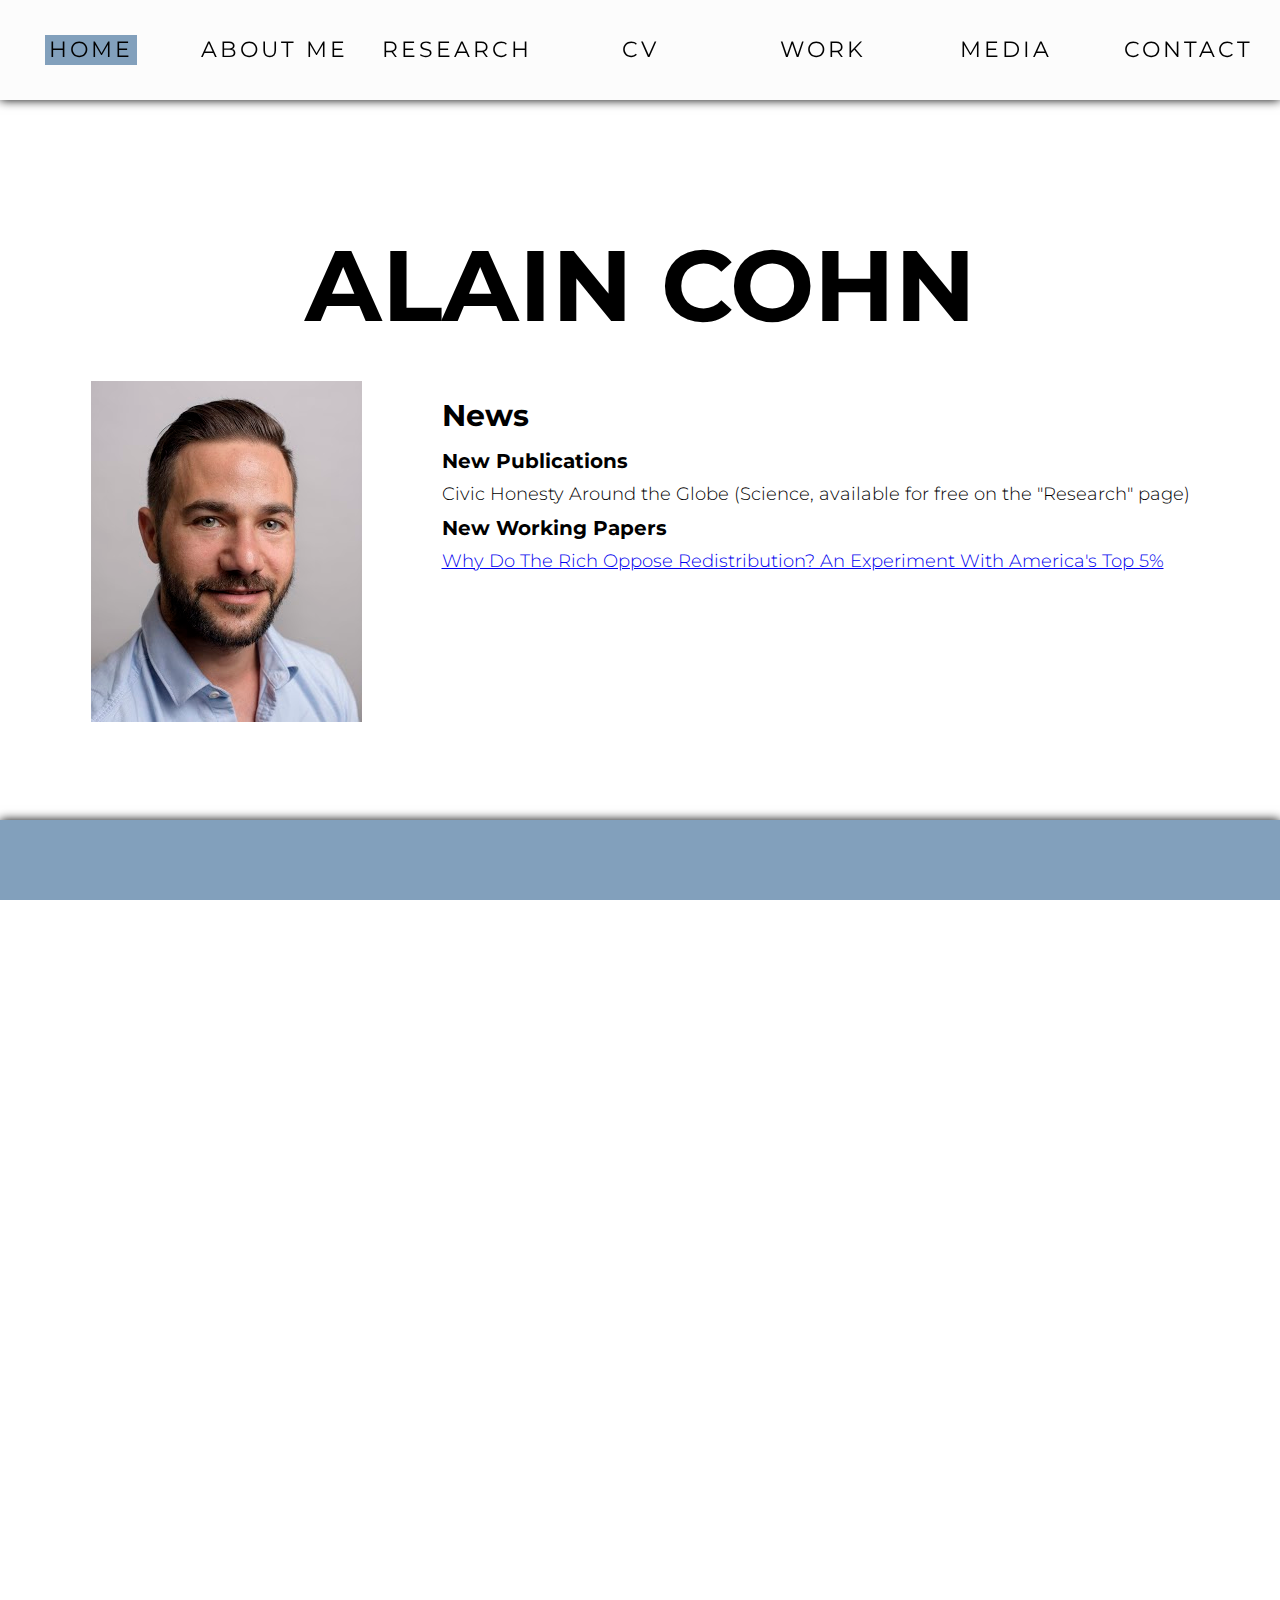
<file: index.html>
<!DOCTYPE html>
<html lang="en" >
  <head>
    <meta charset="UTF-8" />
    <meta name="viewport" content="width=device-width, initial-scale=1" />
    <link
      rel="stylesheet"
      href="https://use.fontawesome.com/releases/v5.8.2/css/all.css"
      integrity="sha384-oS3vJWv+0UjzBfQzYUhtDYW+Pj2yciDJxpsK1OYPAYjqT085Qq/1cq5FLXAZQ7Ay"
      crossorigin="anonymous"
    />
    <link
      href="https://fonts.googleapis.com/css?family=Staatliches&display=swap"
      rel="stylesheet"
    />
    <link
      href="https://fonts.googleapis.com/css?family=Open+Sans&display=swap"
      rel="stylesheet"
    />
    <link
      href="https://fonts.googleapis.com/css?family=Montserrat&display=swap"
      rel="stylesheet"
    />
    <link
      href="https://fonts.googleapis.com/css?family=Abel&display=swap"
      rel="stylesheet"
    />
    <title>Alain Cohn</title>
    <link rel="stylesheet" type="text/css" href="html5reset.css" />
    <link rel="stylesheet" type="text/css" href="style.css" />
  
  </head>

  <body>
      <a class="skip-main" href="#maincontent" >Skip to main content</a>
      <div class = "relative">
    <div id="page-container" >
      <div id="content-wrap">
        <div role="main">
            <div class="desktop-nav">
                <div class="container full-height no-margin full-width">
                 
                  <nav class="nav">
                  
                    <ul class="nav-links">
                      <li class="no-mobile">
                        <a class="hvr-fade active-page"  href="index.html"
                          >Home</a
                        >
                      </li>
                      <li class="no-desktop">
                        <a class=" zero-opacity" href="index.html">Home</a>
                      </li>
                      <li class="no-desktop">
                        <a class=" close hvr-fade active-page" href="index.html">Home</a>
                      </li>
                      <li><a class="close1 hvr-fade" href="#about">About Me</a></li>
                      <li><a class="close1 hvr-fade" href="research.html">Research</a></li>
                      <li><a class="close2 hvr-fade" href="CV.html">CV</a></li>
                      <li>
                        <a class="close3 hvr-fade" href="work.html">Work</a>
                      </li>
                      <li>
                        <a class="close3 hvr-fade" href="media.html">Media</a>
                      </li>
                        <li>
                          <a class="close3 hvr-fade" href="contact.html">Contact</a>
                        </li>
                     
                      <li class="no-desktop">
                        <a class=" zero-opacity" href="index.html">Home</a>
                      </li>
                      <li class="desktop-icons desktop-none">
                        <div class="icons">
                         
                        </div>
                      </li>
                    </ul>
                    <div class="burger">
                      <div class="line1"></div>
                      <div class="line2"></div>
                      <div class="line3"></div>
                    </div>
                    
                  </nav>
                </div>
              </div>
      
              <div class="desktop-content">
                
      
                <div class="large-web-banner">
                  <div id = "maincontent" class="large-web-gradient">
                    
                    <h1 class = "alainmaintext main-text black">Alain Cohn</h1>
                    <p class ="profileimage alignright mobilenoright" ><img  src = "images/alaincohn.jpg" alt = "Alain Cohn Profile Picture"></p>
                    <div class="news ">
                  <h1 class="title">News</h1>
                  <h2 class="subtitle">New Publications</h2>
                  <p>
                      Civic Honesty Around the Globe (Science, available for free on the "Research" page)
                  </p>
                  <h2 class="subtitle">New Working Papers</h2>
                  <p>
                      <a class="dhtgD aw5Odc" href="https://drive.google.com/file/d/14kBwsO5iM8nJ7SeJsl12WG0VOUrpDUTE/view?usp=sharing" target="_blank">Why Do The Rich Oppose Redistribution? An Experiment With America's Top 5%</a>
                  </p>
                </div>
                  </div>
                </div>
                <div class="between-sec"></div>
      
                <div class="container " id="about">
                  <section class="merch space-before">
                    <div class="main-text container mobile-white">
                      <span>About Me</span>
                    </div>
                    <div class=" grid">
                  
                        
                      
                        <div id="aboutmetext" class="mobile-white mobile-font">
                        I am an Assistant Professor of Information at the University of Michigan School of Information. My research lies at the intersection of economics, finance and psychology. Much of my work uses lab and field experiments, often in collaboration with firms and government agencies, to explore topics like honesty, employee motivation and financial decision making. My studies have been published in top general interest and economics outlets such as Nature, Science, American Economic Review, Review of Economic Studies and Review of Financial Studies. 
                      </div>
                     
                    </div>
                  </section>
                </div>
      
               
              </div>
        </div>
        
        
            <footer role = "contentinfo">
                <p>Alain Cohn      ©2019<br/>
                  Email:      adcohn[at]umich[dot]edu </p>
          </footer> 
        
         
      </div>
       
    </div>
    
  </div>
    <script src="https://ajax.googleapis.com/ajax/libs/jquery/3.3.1/jquery.min.js"></script>
    <script type="text/javascript" src="scripts.js"></script>
  </body>
</html>
</file>
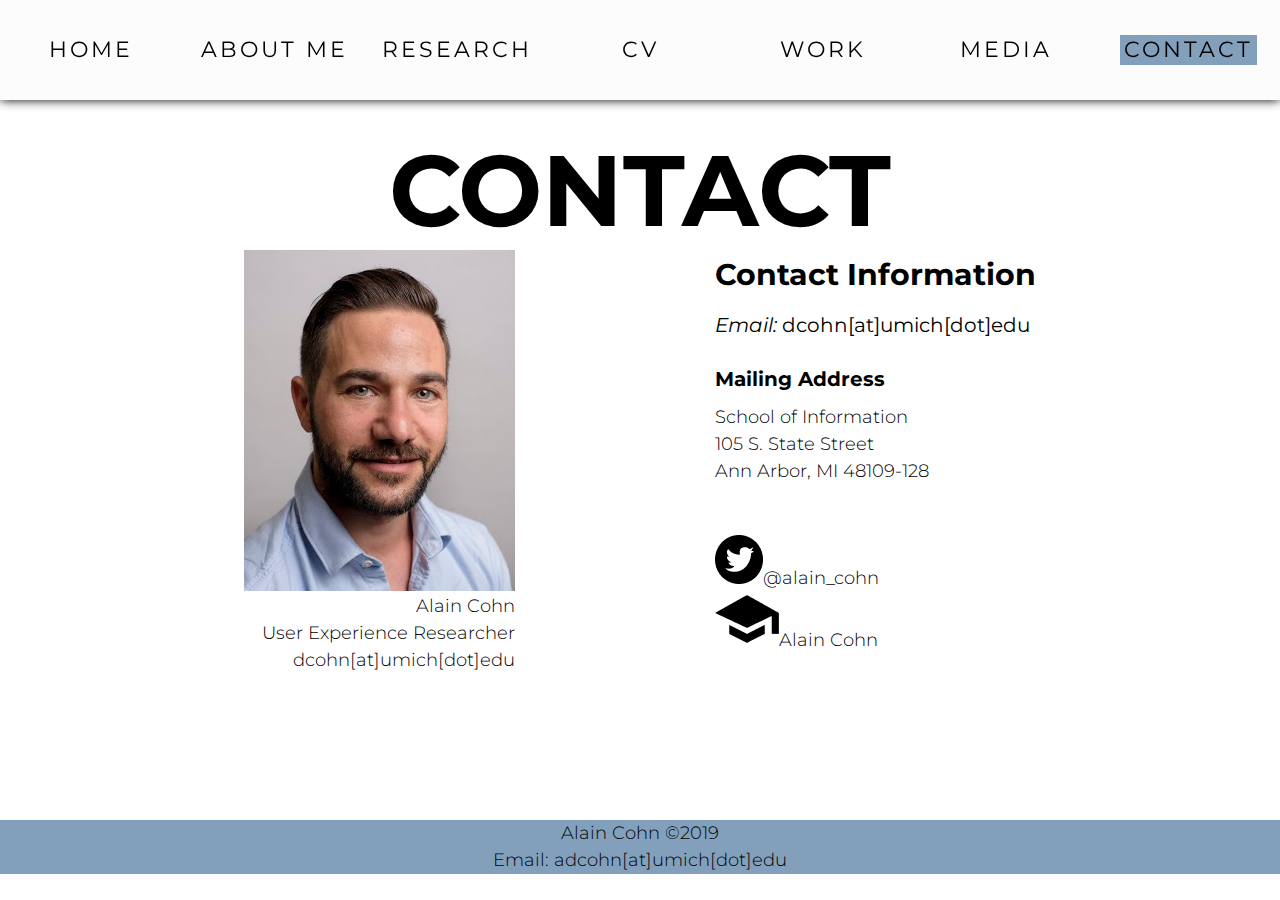
<file: contact.html>
<!DOCTYPE html>
<html lang="en">
  <head>
    <meta charset="UTF-8" />
    <meta name="viewport" content="width=device-width, initial-scale=1" />
    <link
      rel="stylesheet"
      href="https://use.fontawesome.com/releases/v5.8.2/css/all.css"
      integrity="sha384-oS3vJWv+0UjzBfQzYUhtDYW+Pj2yciDJxpsK1OYPAYjqT085Qq/1cq5FLXAZQ7Ay"
      crossorigin="anonymous"
    />
    <link
      href="https://fonts.googleapis.com/css?family=Staatliches&display=swap"
      rel="stylesheet"
    />
    <link
      href="https://fonts.googleapis.com/css?family=Open+Sans&display=swap"
      rel="stylesheet"
    />
    <link
      href="https://fonts.googleapis.com/css?family=Montserrat&display=swap"
      rel="stylesheet"
    />
    <link
      href="https://fonts.googleapis.com/css?family=Abel&display=swap"
      rel="stylesheet"
    />
    <title>Alain Cohn</title>
    <link rel="stylesheet" type="text/css" href="html5reset.css" />
    <link rel="stylesheet" type="text/css" href="style.css" />
    
  </head>

  <body>
      <a class="skip-main" href="#maincontent" >Skip to main content</a>
    <div id="page-container">
      <div id="content-wrap">
        <div class="desktop-nav">
          <div class="container full-height no-margin full-width">
           
            <nav class="nav">
            
              <ul class="nav-links">
                <li class="no-mobile">
                  <a class="hvr-fade "  href="index.html"
                    >Home</a
                  >
                </li>
                <li class="no-desktop">
                  <a class=" zero-opacity" href="index.html">Home</a>
                </li>
                <li class="no-desktop">
                  <a class=" close hvr-fade " href="index.html">Home</a>
                </li>
                <li><a class="close1 hvr-fade" href="index.html#about">About Me</a></li>
                <li><a class="close1 hvr-fade" href="research.html">Research</a></li>
                <li><a class="close2 hvr-fade" href="CV.html">CV</a></li>
                <li>
                  <a class="close3 hvr-fade" href="work.html">Work</a>
                </li>
                <li>
                  <a class="close3 hvr-fade" href="media.html">Media</a>
                </li>
                  <li>
                    <a class="close3 hvr-fade active-page" href="contact.html">Contact</a>
                  </li>
               
                <li class="no-desktop">
                  <a class=" zero-opacity" href="index.html">Home</a>
                </li>
                <li class="desktop-icons desktop-none">
                  <div class="icons">
                   
                  </div>
                </li>
              </ul>
              <div class="burger">
                <div class="line1"></div>
                <div class="line2"></div>
                <div class="line3"></div>
              </div>
              
            </nav>
          </div>
        </div>
        <div class="large-web-banner ">
                
                  <div id="maincontent" class="no-grid">
                        <h1 class = "alainmaintextwork main-text black">Contact</h1>
                        <div class="innergrid-contact">
                            <div class="contact-logistics">

                                <div class="contact-image">
                                    <img src="images/alaincohn.jpg" alt="alain cohn"/>  
                                  </div>
                          
                                <div class="image-text">
                                    <div>
                                        <p>Alain Cohn <br/> 
                                            User Experience Researcher <br/>
                                            dcohn[at]umich[dot]edu
                                        </p>  
                                    </div>
                          
                              </div>
                              </div>
                            
                            
                            <div class="contact-info">
                                <div>
                                    <h1 class = "contact-h1">Contact Information</h1>
                                    <span class = "contact-h2"><em>Email: </em>dcohn[at]umich[dot]edu</span>
                                    
                                    <h2 class = "contact-h2">Mailing Address</h2>
                                    <p> School of Information <br/>
                                        105 S. State Street <br/>
                                        Ann Arbor, MI 48109-128 </p> <br/>
                                    <p><a href="https://twitter.com/alain_cohn?lang=en"><img src="images/twitter.jpg" alt="twitter"/></a>@alain_cohn</p>
                                    <p><a href="https://scholar.google.com/citations?user=WaIlibcAAAAJ&hl=en"><img src="images/googlescholar.jpg" alt="googlescholar"/></a>Alain Cohn</p>
                                </div>
                            </div>
                        </div>
                        
                  </div>
                  
                  
                </div>
             
                <footer>
                    <p>Alain Cohn      ©2019<br/>
                      Email:      adcohn[at]umich[dot]edu </p>
              </footer>  


           
          </div>
        </div>
      

    <script src="https://ajax.googleapis.com/ajax/libs/jquery/3.3.1/jquery.min.js"></script>
    <script type="text/javascript" src="scripts.js"></script>
  </body>
</html>
</file>
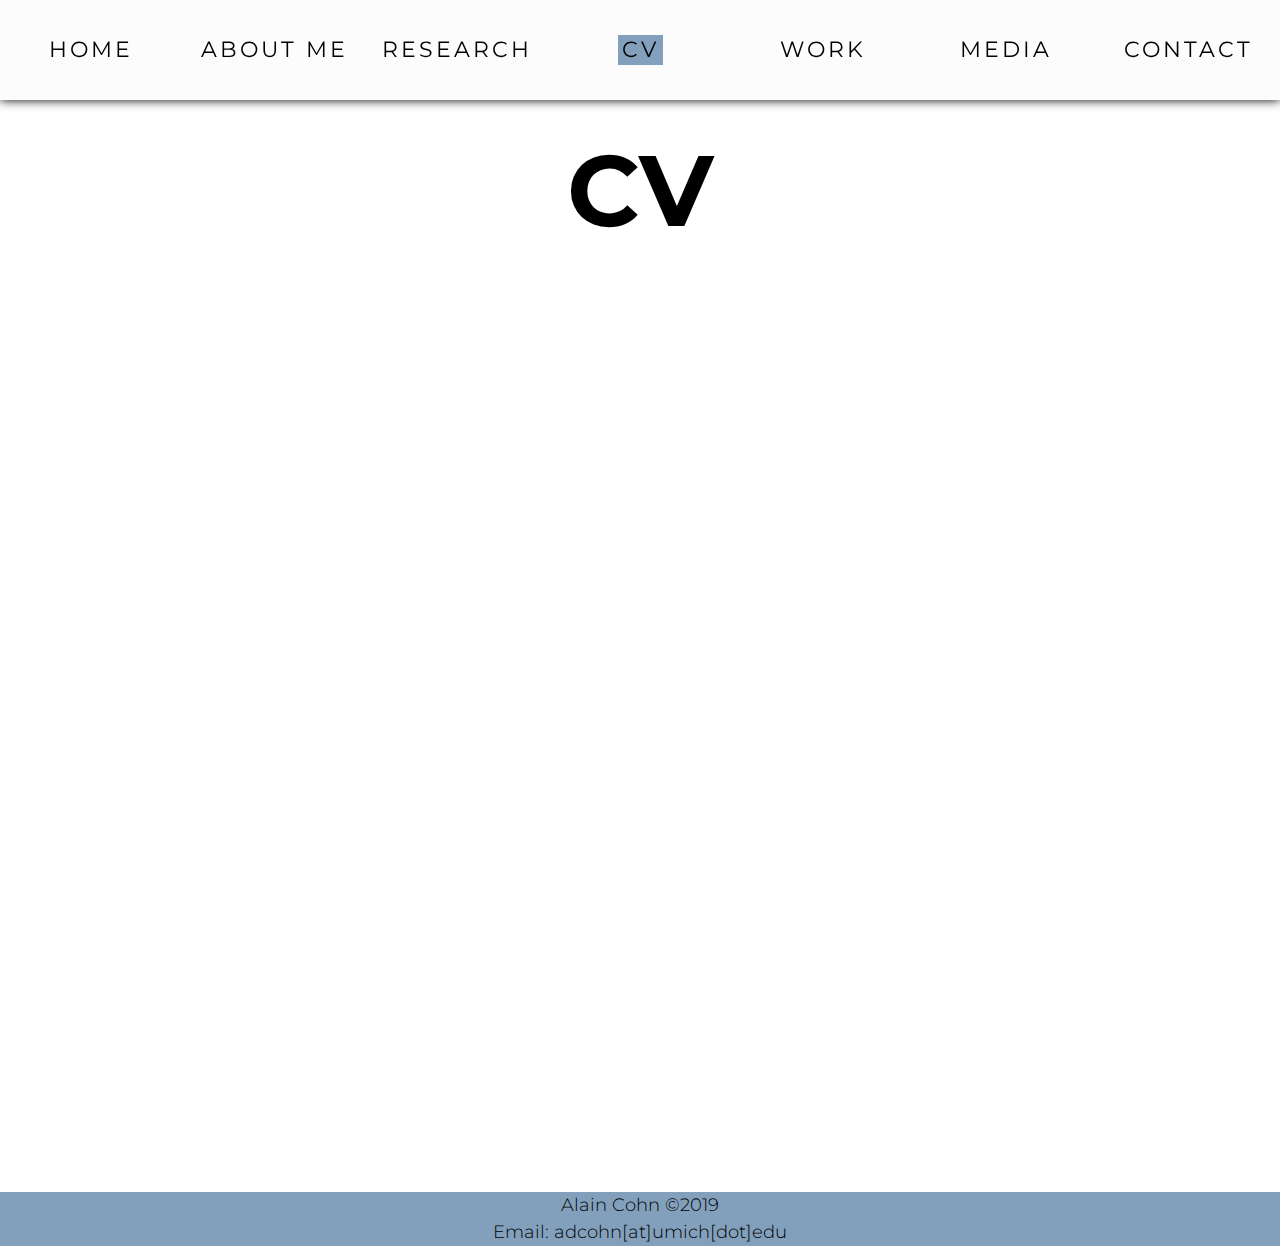
<file: CV.html>
<!DOCTYPE html>
<html lang="en">
  <head>
    <meta charset="UTF-8" />
    <meta name="viewport" content="width=device-width, initial-scale=1" />
    <link
      rel="stylesheet"
      href="https://use.fontawesome.com/releases/v5.8.2/css/all.css"
      integrity="sha384-oS3vJWv+0UjzBfQzYUhtDYW+Pj2yciDJxpsK1OYPAYjqT085Qq/1cq5FLXAZQ7Ay"
      crossorigin="anonymous"
    />
    <link
      href="https://fonts.googleapis.com/css?family=Staatliches&display=swap"
      rel="stylesheet"
    />
    <link
      href="https://fonts.googleapis.com/css?family=Open+Sans&display=swap"
      rel="stylesheet"
    />
    <link
      href="https://fonts.googleapis.com/css?family=Montserrat&display=swap"
      rel="stylesheet"
    />
    <link
      href="https://fonts.googleapis.com/css?family=Abel&display=swap"
      rel="stylesheet"
    />
    <title>Alain Cohn</title>
    <link rel="stylesheet" type="text/css" href="html5reset.css" />
    <link rel="stylesheet" type="text/css" href="style.css" />
    
   
  </head>

  <body>
      <a class="skip-main" href="#maincontent" >Skip to main content</a>
    <div id="page-container">
      <div id="content-wrap">
        <div class="desktop-nav">
          <div class="container full-height no-margin full-width">
           
            <nav class="nav">
            
              <ul class="nav-links">
                <li class="no-mobile">
                  <a class="hvr-fade "  href="index.html"
                    >Home</a
                  >
                </li>
                <li class="no-desktop">
                  <a class=" zero-opacity" href="index.html">Home</a>
                </li>
                <li class="no-desktop">
                  <a class=" close hvr-fade " href="index.html">Home</a>
                </li>
                <li><a class="close1 hvr-fade" href="index.html#about">About Me</a></li>
                <li><a class="close1 hvr-fade" href="research.html">Research</a></li>
                <li><a class="close2 hvr-fade active-page" href="CV.html">CV</a></li>
                <li>
                  <a class="close3 hvr-fade" href="work.html">Work</a>
                </li>
                <li>
                  <a class="close3 hvr-fade" href="media.html">Media</a>
                </li>
                  <li>
                    <a class="close3 hvr-fade" href="contact.html">Contact</a>
                  </li>
               
                <li class="no-desktop">
                  <a class=" zero-opacity" href="index.html">Home</a>
                </li>
                <li class="desktop-icons desktop-none">
                  <div class="icons">
                   
                  </div>
                </li>
              </ul>
              <div class="burger">
                <div class="line1"></div>
                <div class="line2"></div>
                <div class="line3"></div>
              </div>
              
            </nav>
          </div>
        </div>

        <div class="large-web-banner full-height">
                
                  <div id = "maincontent" class="no-grid">
                        <h1 class = "alainmaintextwork main-text black">CV</h1>
                        <div class=" secondcol black"></div>
                         
                        <div class ="iframe-container">
                            <iframe title = "cv" src = "cv.pdf" ></iframe>
                          </div>
                      
                          <div class = "image">
                            <img class = "cvimg" src = images/cv1.jpg alt = "cv-page1">>
                          </div>
                      
                          <div class = "image">
                            <img class = "cvimg" src = images/cv2.jpg alt = "cv-page2">>
                          </div>
                      
                          <div class = "image">
                            <img class = "cvimg" src = images/cv3.jpg alt = "cv-page3">>
                          </div>
                      
                          <div class = "image">
                            <img class = "cvimg" src = images/cv4.jpg alt = "cv-page4">>
                          </div>
                      
                          <div class = "image">
                            <img class = "cvimg" src = images/cv5.jpg alt = "cv-page5">>
                          </div>
                      
                          <div class = "download-link">
                              <a href="AlainCohnCV.zip" download>Download CV</a>
                          </div>
                          
                          <footer class = "footer">
                            <p>Alain Cohn      ©2019<br/>
                                    Email:      adcohn[at]umich[dot]edu </p>
                            </footer>
                  </div>
                  
                  
                </div>
             
              


           
          </div>
      
    </div>

    <script src="https://ajax.googleapis.com/ajax/libs/jquery/3.3.1/jquery.min.js"></script>
    <script  src="scripts.js"></script>
  </body>
</html>
</file>
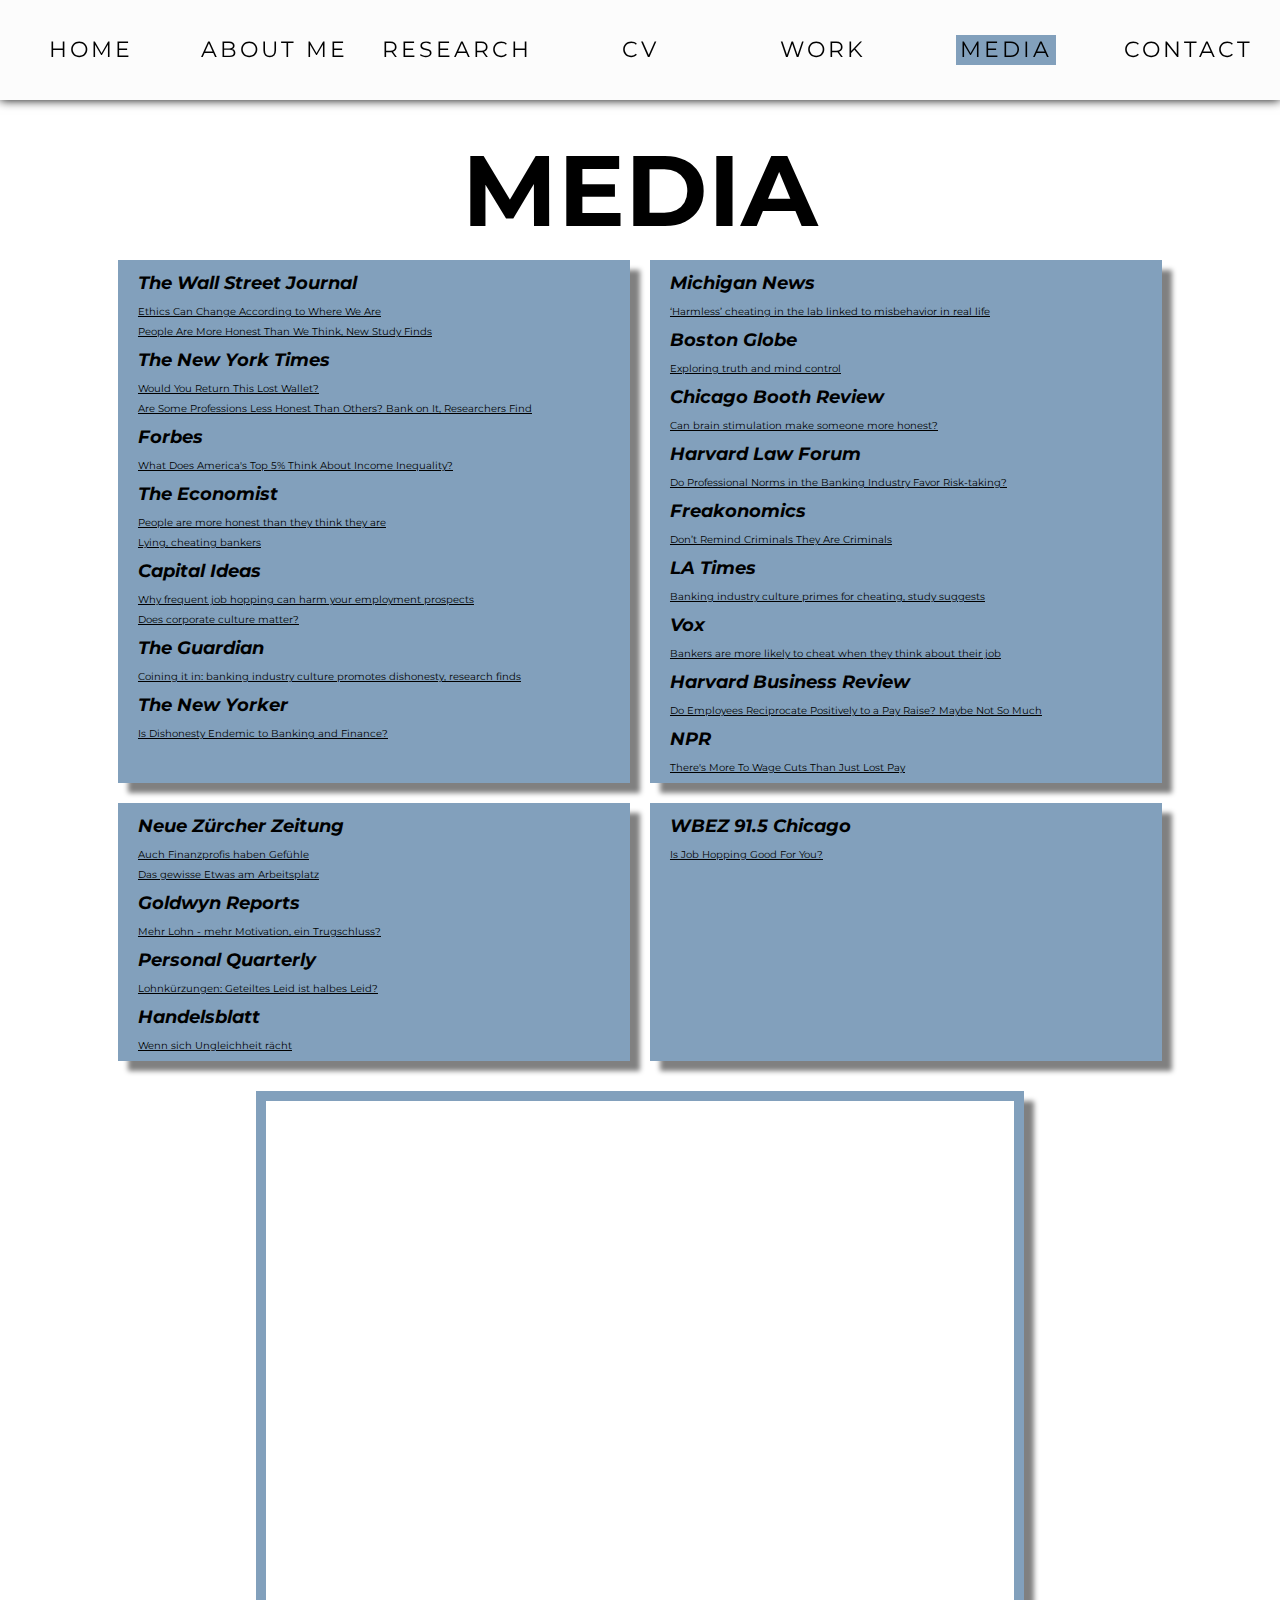
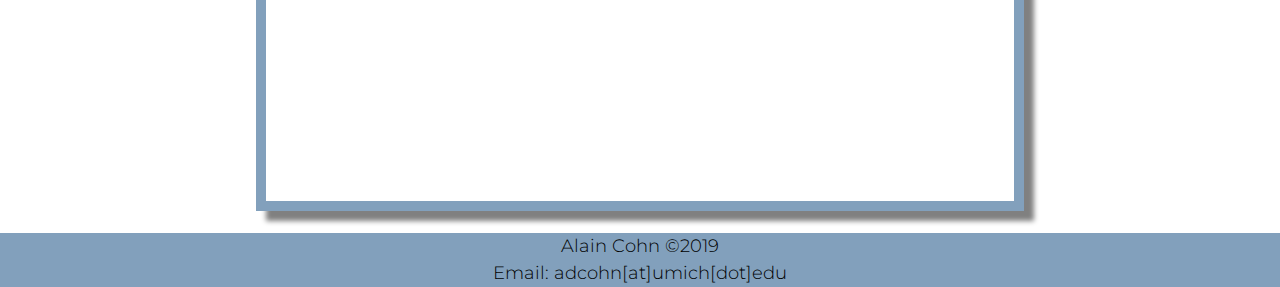
<file: media.html>
<!DOCTYPE html>
<html lang="en">
  <head>
    <meta charset="UTF-8" />
    <meta name="viewport" content="width=device-width, initial-scale=1" />
    <link
      rel="stylesheet"
      href="https://use.fontawesome.com/releases/v5.8.2/css/all.css"
      integrity="sha384-oS3vJWv+0UjzBfQzYUhtDYW+Pj2yciDJxpsK1OYPAYjqT085Qq/1cq5FLXAZQ7Ay"
      crossorigin="anonymous"
    />
    <link
      href="https://fonts.googleapis.com/css?family=Staatliches&display=swap"
      rel="stylesheet"
    />
    <link
      href="https://fonts.googleapis.com/css?family=Open+Sans&display=swap"
      rel="stylesheet"
    />
    <link
      href="https://fonts.googleapis.com/css?family=Montserrat&display=swap"
      rel="stylesheet"
    />
    <link
      href="https://fonts.googleapis.com/css?family=Abel&display=swap"
      rel="stylesheet"
    />
    <title>Alain Cohn</title>
    <link rel="stylesheet" type="text/css" href="html5reset.css" />
    <link rel="stylesheet" type="text/css" href="style.css" />
 
  </head>

  <body>
      <a class="skip-main" href="#maincontent" >Skip to main content</a>
    <div id="page-container">
      <div id="content-wrap">
        <div class="desktop-nav">
          <div class="desktop-nav">
            <div class="container full-height no-margin full-width">
             
              <nav class="nav">
              
                <ul class="nav-links">
                  <li class="no-mobile">
                    <a class="hvr-fade "  href="index.html"
                      >Home</a
                    >
                  </li>
                  <li class="no-desktop">
                    <a class=" zero-opacity" href="index.html">Home</a>
                  </li>
                  <li class="no-desktop">
                    <a class=" close hvr-fade " href="index.html">Home</a>
                  </li>
                  <li><a class="close1 hvr-fade" href="index.html#about">About Me</a></li>
                  <li><a class="close1 hvr-fade" href="research.html">Research</a></li>
                  <li><a class="close2 hvr-fade" href="CV.html">CV</a></li>
                  <li>
                    <a class="close3 hvr-fade" href="work.html">Work</a>
                  </li>
                  <li>
                    <a class="close3 hvr-fade active-page" href="media.html">Media</a>
                  </li>
                    <li>
                      <a class="close3 hvr-fade" href="contact.html">Contact</a>
                    </li>
                 
                  <li class="no-desktop">
                    <a class=" zero-opacity" href="index.html">Home</a>
                  </li>
                  <li class="desktop-icons desktop-none">
                    <div class="icons">
                     
                    </div>
                  </li>
                </ul>
                <div class="burger">
                  <div class="line1"></div>
                  <div class="line2"></div>
                  <div class="line3"></div>
                </div>
                
              </nav>
            </div>
          </div>

        <div class="large-web-banner full-height">
                
                  <div id="maincontent" class="no-grid">
                        <h1 class = "alainmaintextwork main-text black">Media</h1>
                        <div id = "main" class="medialinks">
                            <div class = "articles">
                                    <ul> 
                                      <li><p class = title-b>
                                        The Wall Street Journal
                                       </p></li>
                                         <li><a href= "https://drive.google.com/file/d/1pLM0xOGOqOfuG9GqS2hNsRgWlmvYfPfn/view">Ethics Can Change According to Where We Are </a></li>
                                         <li><a href= "https://www.wsj.com/articles/people-are-more-honest-than-we-think-new-study-finds-11561053847">People Are More Honest Than We Think, New Study Finds  </a></li>
                                         <li><p class = title-b>
                                           The New York Times
                                         </p></li>
                                         <li><a href= "https://www.nytimes.com/2019/06/20/science/lost-wallet-what-to-do.html">Would You Return This Lost Wallet? </a></li>
                                         <li><a href= "https://www.nytimes.com/2014/11/20/science/bankers-honesty-study-nature.html">Are Some Professions Less Honest Than Others? Bank on It, Researchers Find </a></li>
                                         <li>
                                          <p class = title-b>
                                            Forbes
                                          </p></li>
                                         <li><a href= "https://www.forbes.com/sites/traversmark/2019/07/23/what-does-americas-top-5-think-about-income-inequality/#73ada62e1b68">What Does America's Top 5% Think About Income Inequality?</a></li>
                                         <li><p class = title-b>
                                           The Economist
                                         </p></li>
                                         <li><a href= "https://www.economist.com/science-and-technology/2019/06/22/people-are-more-honest-than-they-think-they-are">People are more honest than they think they are </a></li>
                                         <li><a href= "https://www.economist.com/finance-and-economics/2014/11/20/lying-cheating-bankers">Lying, cheating bankers  </a></li>
                                         <li><p class = title-b>
                                           Capital Ideas
                                         </p></li>
                                         <li><a href= "https://drive.google.com/file/d/1ByJwQHOk15besstQk1zZN3-SqDacpWMW/view">Why frequent job hopping can harm your employment prospects </a></li>
                                         <li><a href= "https://drive.google.com/file/d/1Nf6HoJ6GKTOAkIo07DV0Ioemphh5fX4x/view">Does corporate culture matter? </a></li>
                                         <li><p class = title-b>
                                           The Guardian
                                         </p></li>
                                         <li><a href= "https://www.theguardian.com/business/2014/nov/19/coining-it-in-banking-industry-promotes-dishonesty-research">Coining it in: banking industry culture promotes dishonesty, research finds </a></li>
                                         <li><p class = title-b>
                                           The New Yorker
                                          </p></li>
                                           <li><a href= "https://www.newyorker.com/business/currency/financial-sector-dishonesty-banking-banker">Is Dishonesty Endemic to Banking and Finance? </a></li>
                                    </ul>
                            </div>
                           
                            <div class = "articles2">
                                    <ul>
                                         <li><p class = title-b>
                                           Michigan News
                                         </p></li>
                                         <li><a href= "https://news.umich.edu/harmless-cheating-in-the-lab-linked-to-misbehavior-in-real-life/">‘Harmless’ cheating in the lab linked to misbehavior in real life </a></li>
                                         <li><p class = title-b>
                                           Boston Globe
                                         </p></li>
                                         <li><a href= "https://www.bostonglobe.com/ideas/2017/06/16/exploring-truth-and-mind-control/7C7xiH4cWdh6qVOw1OV9FM/story.html">Exploring truth and mind control </a></li>
                                        <li><p class = title-b>
                                           Chicago Booth Review
                                         </p></li>
                                         <li><a href= "https://review.chicagobooth.edu/behavioral-science/2017/article/can-brain-stimulation-make-someone-more-honest">Can brain stimulation make someone more honest? </a></li>
                                         <li><p class = title-b>
                                           Harvard Law Forum
                                         </p></li>
                                         <li><a href= "https://corpgov.law.harvard.edu/2017/12/10/do-professional-norms-in-the-banking-industry-favor-risk-taking/">Do Professional Norms in the Banking Industry Favor Risk-taking? </a></li>
                                         <li><p class = title-b>
                                           Freakonomics
                                         </p></li>
                                         <li><a href= "http://freakonomics.com/2013/11/15/dont-remind-criminals-they-are-criminals/"> Don’t Remind Criminals They Are Criminals  </a></li>
                                         <li><p class = title-b>
                                           LA Times
                                         </p></li>
                                         <li><a href= "https://www.latimes.com/science/sciencenow/la-sci-sn-cheating-bankers-20141119-story.html#page=1">Banking industry culture primes for cheating, study suggests  </a></li>
                                         <li><p class = title-b>
                                           Vox
                                         </p></li>
                                         <li><a href= "https://www.vox.com/2014/11/19/7246395/cheating-honesty-research">Bankers are more likely to cheat when they think about their job </a></li>
                                         <li><p class = title-b>
                                           Harvard Business Review
                                         </p></li>
                                         <li><a href= "https://hbr.org/2014/11/do-employees-reciprocate-positively-to-a-pay-raise-maybe-not-so-much">Do Employees Reciprocate Positively to a Pay Raise? Maybe Not So Much  </a></li>
                                         <li><p class = title-b>
                                           NPR
                                         </p></li>
                                         <li><a href= "https://www.npr.org/2015/11/18/456459455/there-s-more-meaning-behind-wage-cuts-than-lost-pay">There's More To Wage Cuts Than Just Lost Pay </a></li>
                                    </ul>
                            </div>
                 
                            <div class = articles3>
                                <ul>
                                  <li><p class = title-b>Neue Zürcher Zeitung</p></li>
                                  <li><a href = "https://www.nzz.ch/auch-finanzprofis-haben-gefuehle-1.17572138">Auch Finanzprofis haben Gefühle</a></li>
                                  <li><a href = "https://drive.google.com/file/d/1-_nWPmwGqTLaHzyCH5Y1zIn4IgC2GJus/view">Das gewisse Etwas am Arbeitsplatz </a></li>
                                  <li><p class = title-b> Goldwyn Reports</p></li>
                                  <li><a href = "https://drive.google.com/file/d/1-8AlxEZB8-JLSSOmdN9Ckyl4CwWZQRDr/view">Mehr Lohn - mehr Motivation, ein Trugschluss? </a></li>
                                  <li><p class = title-b>Personal Quarterly</p></li>
                                  <li><a href = "https://drive.google.com/file/d/1pftnRSg6GiKcnl5_uOB8J2d0Oir7jMHn/view">Lohnkürzungen: Geteiltes Leid ist halbes Leid? </a></li>
                                  <li><p class = title-b>Handelsblatt</p></li>
                                  <li><a href = "https://www.handelsblatt.com/politik/konjunktur/oekonomie/wissenswert/bezahlung-wenn-sich-ungleichheit-raecht/4050250.html?ticket=ST-42226393-fPSgKrv4wA9KdOVWYIOi-ap1">Wenn sich Ungleichheit rächt</a></li>
                                </ul>
                            </div>
                            <div class = podcasts>
                                 <ul>
                                   <li><p class = title-b>WBEZ 91.5 Chicago</p></li>
                                   <li><a href = "https://www.wbez.org/shows/wbez-news/is-job-hopping-good-for-you/f39751e1-cdf0-4a30-a46e-6f369312ad18">Is Job Hopping Good For You? </a></li>
                                 </ul>
                             </div>

                             <div class = "video">
                               <iframe class = "youtubevideo" title = "YTvideo" src="https://www.youtube.com/embed/DpCz9EumjUw" allow="accelerometer; autoplay; encrypted-media; gyroscope; picture-in-picture" allowfullscreen></iframe>
                             </div>          
                       </div>
                       <footer>
                          <p>Alain Cohn      ©2019<br/>
                            Email:      adcohn[at]umich[dot]edu </p>
                    </footer>
                  </div>
                  
                  
                </div>
               
              


           
         </div>
      </div>
    </div>

    <script src="https://ajax.googleapis.com/ajax/libs/jquery/3.3.1/jquery.min.js"></script>
    <script  src="scripts.js"></script>
  </body>
</html>
</file>
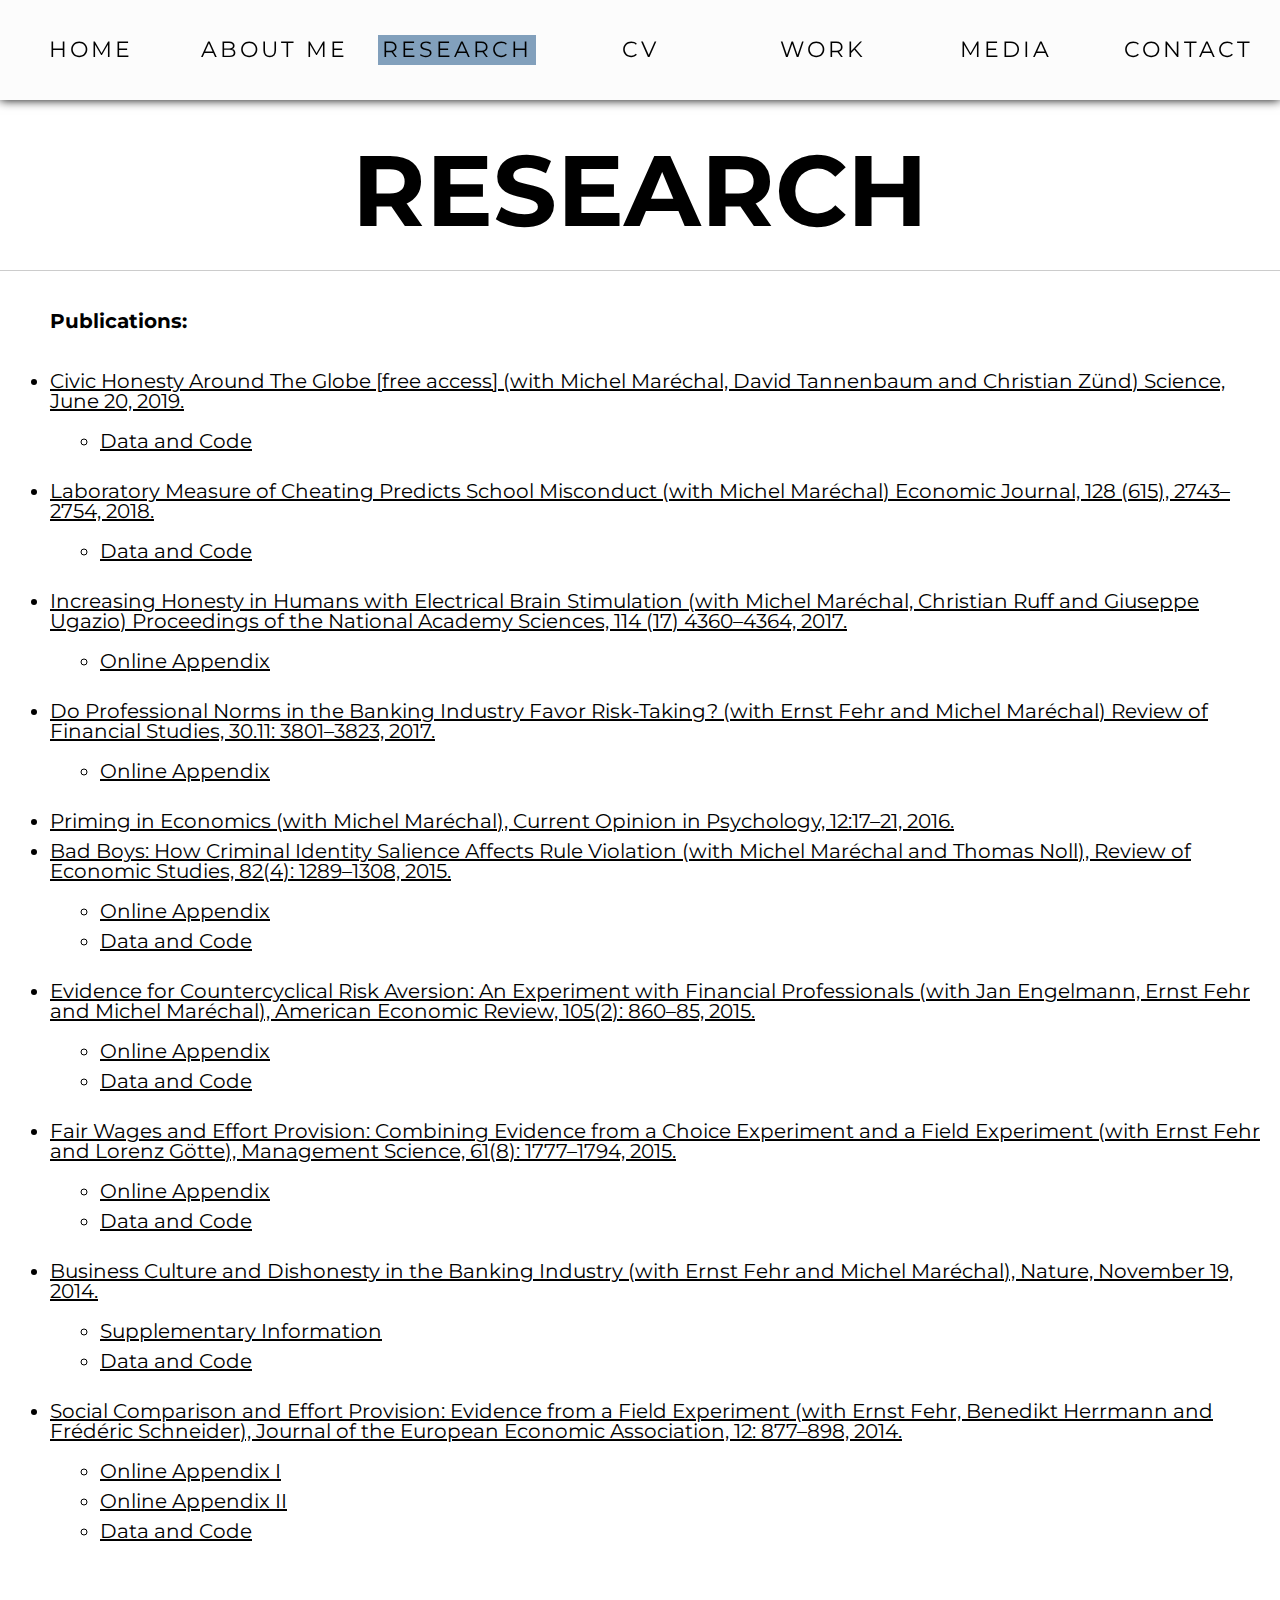
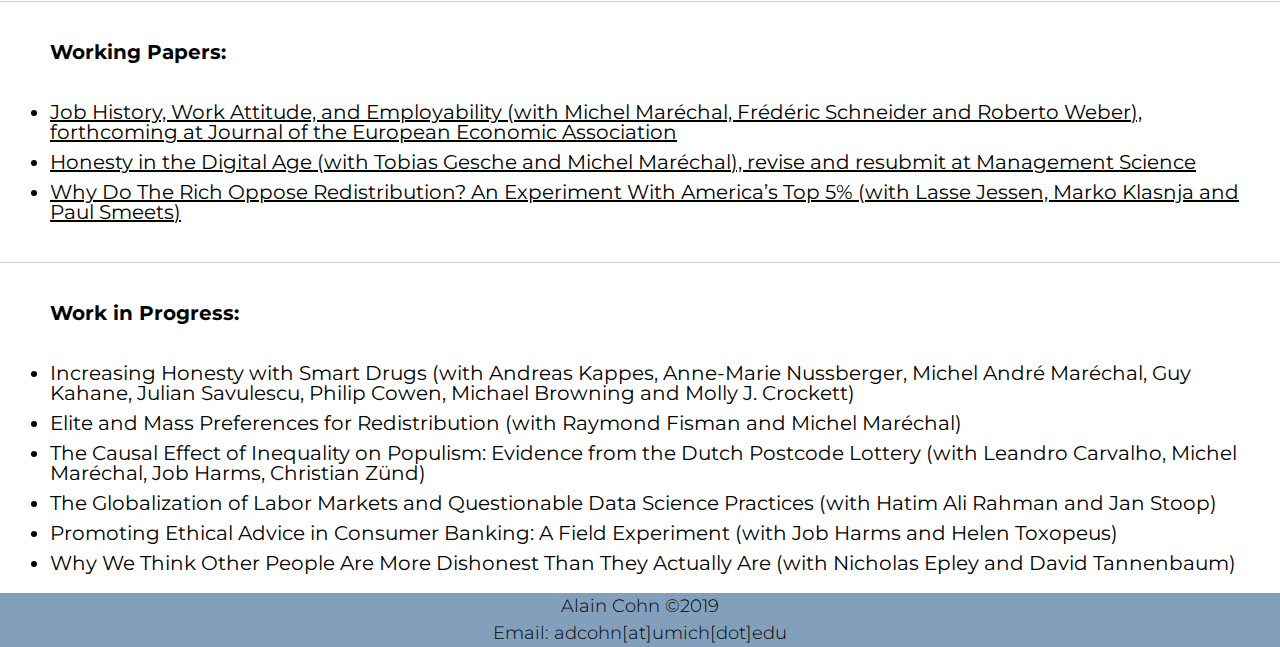
<file: research.html>
<!DOCTYPE html>
<html lang="en">
  <head>
    <meta charset="UTF-8" />
    <meta name="viewport" content="width=device-width, initial-scale=1" />
    <link
      rel="stylesheet"
      href="https://use.fontawesome.com/releases/v5.8.2/css/all.css"
      integrity="sha384-oS3vJWv+0UjzBfQzYUhtDYW+Pj2yciDJxpsK1OYPAYjqT085Qq/1cq5FLXAZQ7Ay"
      crossorigin="anonymous"
    />
    <link
      href="https://fonts.googleapis.com/css?family=Staatliches&display=swap"
      rel="stylesheet"
    />
    <link
      href="https://fonts.googleapis.com/css?family=Open+Sans&display=swap"
      rel="stylesheet"
    />
    <link
      href="https://fonts.googleapis.com/css?family=Montserrat&display=swap"
      rel="stylesheet"
    />
    <link
      href="https://fonts.googleapis.com/css?family=Abel&display=swap"
      rel="stylesheet"
    />
    <title>Alain Cohn</title>
    <link rel="stylesheet" type="text/css" href="html5reset.css" />
    <link rel="stylesheet" type="text/css" href="style.css" />
    
  </head>

  <body>
      <a class="skip-main" href="#maincontent" >Skip to main content</a>
    <div id="page-container">
      <div id="content-wrap">
        <div class="desktop-nav">
          <div class="container full-height no-margin full-width">
           
            <nav class="nav">
            
              <ul class="nav-links">
                <li class="no-mobile">
                  <a class="hvr-fade "  href="index.html"
                    >Home</a
                  >
                </li>
                <li class="no-desktop">
                  <a class=" zero-opacity" href="index.html">Home</a>
                </li>
                <li class="no-desktop">
                  <a class=" close hvr-fade " href="index.html">Home</a>
                </li>
                <li><a class="close1 hvr-fade" href="index.html#about">About Me</a></li>
                <li><a class="close1 hvr-fade active-page" href="research.html">Research</a></li>
                <li><a class="close2 hvr-fade" href="CV.html">CV</a></li>
                <li>
                  <a class="close3 hvr-fade" href="work.html">Work</a>
                </li>
                <li>
                  <a class="close3 hvr-fade" href="media.html">Media</a>
                </li>
                  <li>
                    <a class="close3 hvr-fade" href="contact.html">Contact</a>
                  </li>
               
                <li class="no-desktop">
                  <a class=" zero-opacity" href="index.html">Home</a>
                </li>
                <li class="desktop-icons desktop-none">
                  <div class="icons">
                   
                  </div>
                </li>
              </ul>
              <div class="burger">
                <div class="line1"></div>
                <div class="line2"></div>
                <div class="line3"></div>
              </div>
              
            </nav>
          </div>
        </div>

        <div class="large-web-banner full-height">
                
                  <div class="no-grid">
                        <h1 class = "alainmaintextwork main-text black">Research</h1>
                        <div id = "maincontent" class="research">
                                <div>
                                    <hr>  <br/>
                        
                                    <h2>Publications:</h2> 
                        
                                    <br>
                        
                                    <ul>
                                      <li>
                                          <a href="http://science.sciencemag.org/cgi/content/full/science.aau8712?ijkey=i0aoWpwTObRgM&keytype=ref&siteid=sci"  style="color: black;" >
                                            Civic Honesty Around The Globe [free access] (with Michel Maréchal, David Tannenbaum and Christian Zünd) Science, June 20, 2019.</a>
                                           <ul>
                                              <li><a href="https://dataverse.harvard.edu/dataverse/honesty/" style="color: black;" >Data and Code</a></li> 
                                           </ul>
                                      </li>
                                      <li>
                                          <a href="https://drive.google.com/file/d/1dkfYfWt4kNlipoz7u5vY7RUK1BEQf5fM/view?usp=sharing" style="color: black;">
                                            Laboratory Measure of Cheating Predicts School Misconduct (with Michel Maréchal) Economic Journal, 128 (615), 2743–2754, 2018.</a> 
                                            <ul>
                                              <li>
                                                  <a href="https://drive.google.com/file/d/1OzErWjkrBKLGu7ikWKoLgYO4wFUs7ikM/view?usp=sharing" style="color: black;">Data and Code</a> 
                                              </li>
                                            </ul> 
                                      </li>
                                      <li>
                                          <a href="https://drive.google.com/file/d/1YLtRbtLBy5PRZbbU8nnFwNaYbHcYzNIl/view?usp=sharing" style="color: black;">
                                            Increasing Honesty in Humans with Electrical Brain Stimulation (with Michel Maréchal, Christian Ruff and Giuseppe Ugazio) Proceedings of the National Academy Sciences, 114 (17) 4360–4364, 2017.</a> 
                                            <ul>
                                              <li>
                                                  <a href="https://drive.google.com/file/d/1WjWpEyC4ebG1_bcIGjbYj7F3cB4-soSG/view?usp=sharing" style="color: black;" >Online Appendix</a> 
                                              </li>
                                            </ul> 
                                      </li>
                                      <li>
                                          <a href="https://drive.google.com/file/d/1VTM_jvNazzryPKkx1QGe2xqoyf1AV4zz/view?usp=sharing" style="color: black;">
                                            Do Professional Norms in the Banking Industry Favor Risk-Taking? (with Ernst Fehr and Michel Maréchal) Review of Financial Studies, 30.11: 3801–3823, 2017.</a> 
                                            <ul>
                                              <li>
                                                  <a href="https://drive.google.com/file/d/1Fecp3Al35JVwsWnac0sYVLJ_UoMxftMq/view?usp=sharing" style="color: black;">Online Appendix</a>  
                                              </li>
                                            </ul> 
                                      </li>
                                      <li>
                                          <a href="https://drive.google.com/file/d/1CNUBfZXXW8iTfmt7dvD8UigvF9Kx3cEe/view?usp=sharing" style="color: black;">
                                            Priming in Economics (with Michel Maréchal), Current Opinion in Psychology, 12:17–21, 2016.</a> 
                                      </li>
                                      <li>
                                          <a href="https://drive.google.com/file/d/1wb-cQKngKSvZPI6tz7sQIiFD6Qj8s812/view?usp=sharing" style="color: black;">
                                            Bad Boys: How Criminal Identity Salience Affects Rule Violation (with Michel Maréchal and Thomas Noll), Review of Economic Studies, 82(4): 1289–1308, 2015.</a> 
                                            <ul>
                                              <li>
                                                  <a href="https://drive.google.com/open?id=1UpIcPhv5Xh_lDhUTQtE2qqeUBfS62AkJ" style="color: black;" >Online Appendix</a>  
                                              </li>
                                              <li>
                                                  <a href="https://drive.google.com/drive/folders/1NF92EWsTjkz7XCJLKW2jFbaWMwHgPWDR?usp=sharing" style="color: black;">Data and Code</a>  
                                              </li>
                                            </ul>  
                                      </li>
                                      <li>
                                          <a href="https://drive.google.com/file/d/1ghfknZCtN0yPmVGoe27FpzKKD1_5JzTy/view?usp=sharing" style="color: black;">
                                            Evidence for Countercyclical Risk Aversion: An Experiment with Financial Professionals (with Jan Engelmann, Ernst Fehr and Michel Maréchal), American Economic Review, 105(2): 860–85, 2015.</a> 
                                            <ul>
                                              <li>
                                                  <a href="https://drive.google.com/file/d/19uoxIzWpxGWBKUqmVidOT95tkkxmPlmk/view?usp=sharing" style="color: black;">Online Appendix</a>  
                                              </li>
                                              <li>
                                                  <a href="https://drive.google.com/file/d/1kH24IXCPNLyhRFBmwavn5aPgaHqeHWUD/view?usp=sharing" style="color: black;">Data and Code</a>  
                                              </li>
                                            </ul> 
                                      </li>
                                      <li>
                                          <a href="https://drive.google.com/file/d/1kAAWN7uBuJEAKKtm9tj7LUv5WX6k4eca/view?usp=sharing" style="color: black;">
                                            Fair Wages and Effort Provision: Combining Evidence from a Choice Experiment and a Field Experiment (with Ernst Fehr and Lorenz Götte), Management Science, 61(8): 1777–1794, 2015.</a> 
                                           <ul>
                                             <li>
                                                <a href="https://drive.google.com/file/d/1UfvIuvCgRhsvunR_vQr6RjzVwEqwD3Ol/view?usp=sharing" style="color: black;">Online Appendix</a>
                                             </li>
                                             <li>
                                                <a href="https://drive.google.com/file/d/1RjyNTkIdkDIAiGwL8DJPZqvH4wltsyYu/view?usp=sharing" style="color: black;">Data and Code</a> 
                                             </li>
                                           </ul> 
                                      </li>
                                      <li>
                                          <a href="https://www.nature.com/articles/nature13977" style="color: black;">
                                            Business Culture and Dishonesty in the Banking Industry (with Ernst Fehr and Michel Maréchal), Nature, November 19, 2014.</a> 
                                            <ul>
                                              <li>
                                                  <a href="https://drive.google.com/file/d/1gEMPQxXFxg0fTuEx-i4AWpNTVGLnh8Fz/view?usp=sharing" style="color: black;">Supplementary Information</a> 
                                              </li>
                                              <li>
                                                  <a href="https://drive.google.com/file/d/1OpU3VAuxZ1PR2iS2Tyl0ZEaXIj_GVGFL/view?usp=sharing" style="color: black;">Data and Code</a>  
                                              </li>
                                            </ul> 
                                      </li>
                                      <li>
                                          <a href="https://drive.google.com/file/d/1uiqlbu_21a7ZP_qXeVVAfPg3_qRumJHY/view?usp=sharing" style="color: black;">
                                            Social Comparison and Effort Provision: Evidence from a Field Experiment (with Ernst Fehr, Benedikt Herrmann and Frédéric Schneider), Journal of the European Economic Association, 12: 877–898, 2014.</a> 
                                            <ul>
                                              <li>
                                                  <a href="https://drive.google.com/file/d/1tlLWOm_MYleA18Vp15pEZXfl9XZ2zewm/view?usp=sharing" style="color: black;">Online Appendix I</a> 
                                              </li>
                                              <li>
                                                  <a href="https://drive.google.com/file/d/1CCQoJhQ0QkwKuqMNq4K0ajjybV0dX9DN/view?usp=sharing" style="color: black;">Online Appendix II</a>  
                                              </li>
                                              <li>
                                                  <a href="https://drive.google.com/file/d/11JuE0LsFSubfZvR-ultXdXutZRsJ70K1/view?usp=sharing" style="color: black;">Data and Code</a> 
                                              </li>
                                            </ul> 
                                      </li>
                                    </ul>
                                    
                                    <hr> <br/> 
                        
                                    <!-- WORKING PAPERS -->
                        
                                    <h2>Working Papers:</h2>
                        
                                    <br/>
                        
                                    <ul>
                                      <li>
                                          <a href="https://drive.google.com/file/d/1UGPsPc_S2qZv8JpeUv1CJDE-NxI74qMp/view?usp=sharing" style="color: black;">
                                            Job History, Work Attitude, and Employability (with Michel Maréchal, Frédéric Schneider and Roberto Weber), forthcoming at Journal of the European Economic Association</a>
                                      </li>
                                      <li>
                                          <a href="https://drive.google.com/file/d/1XlQJ56JTXORDiSHjjjXkySFYLamZCUfE/view?usp=sharing" style="color: black;">
                                            Honesty in the Digital Age (with Tobias Gesche and Michel Maréchal), revise and resubmit at Management Science</a> 
                                      </li>
                                      <li>
                                          <a href="https://drive.google.com/file/d/14kBwsO5iM8nJ7SeJsl12WG0VOUrpDUTE/view?usp=sharing" style="color: black;">
                                            Why Do The Rich Oppose Redistribution? An Experiment With America’s Top 5% (with Lasse Jessen, Marko Klasnja and Paul Smeets)</a>
                                      </li>
                                    </ul>
                        
                                    <hr> <br/> 
                        
                                    <!-- WORK IN PROCRESS -->
                        
                                    <h2>Work in Progress:</h2>
                        
                                    <br/>
                        
                                    <ul>
                                      <li>
                                          Increasing Honesty with Smart Drugs (with Andreas Kappes, Anne-Marie Nussberger, Michel André Maréchal, Guy Kahane, Julian Savulescu, Philip Cowen, Michael Browning and Molly J. Crockett)
                                      </li>
                                      <li>
                                          Elite and Mass Preferences for Redistribution (with Raymond Fisman and Michel Maréchal)
                                      </li>
                                      <li>
                                          The Causal Effect of Inequality on Populism: Evidence from the Dutch Postcode Lottery (with Leandro Carvalho, Michel Maréchal, Job Harms, Christian Zünd)
                                      </li>
                                      <li>
                                          The Globalization of Labor Markets and Questionable Data Science Practices (with Hatim Ali Rahman and Jan Stoop)
                                      </li>
                                      <li>
                                          Promoting Ethical Advice in Consumer Banking: A Field Experiment (with Job Harms and Helen Toxopeus)
                                      </li>
                                      <li>
                                          Why We Think Other People Are More Dishonest Than They Actually Are (with Nicholas Epley and David Tannenbaum)
                                      </li>
                                    </ul>
                        
                                </div>
                            </div>
                  </div>
                  
                  <footer>
                      <p>Alain Cohn      ©2019<br/>
                        Email:      adcohn[at]umich[dot]edu </p>
                </footer>  
                </div>
             
              


           
          </div>
       
    </div>

    <script src="https://ajax.googleapis.com/ajax/libs/jquery/3.3.1/jquery.min.js"></script>
    <script type="text/javascript" src="scripts.js"></script>
  </body>
</html>
</file>
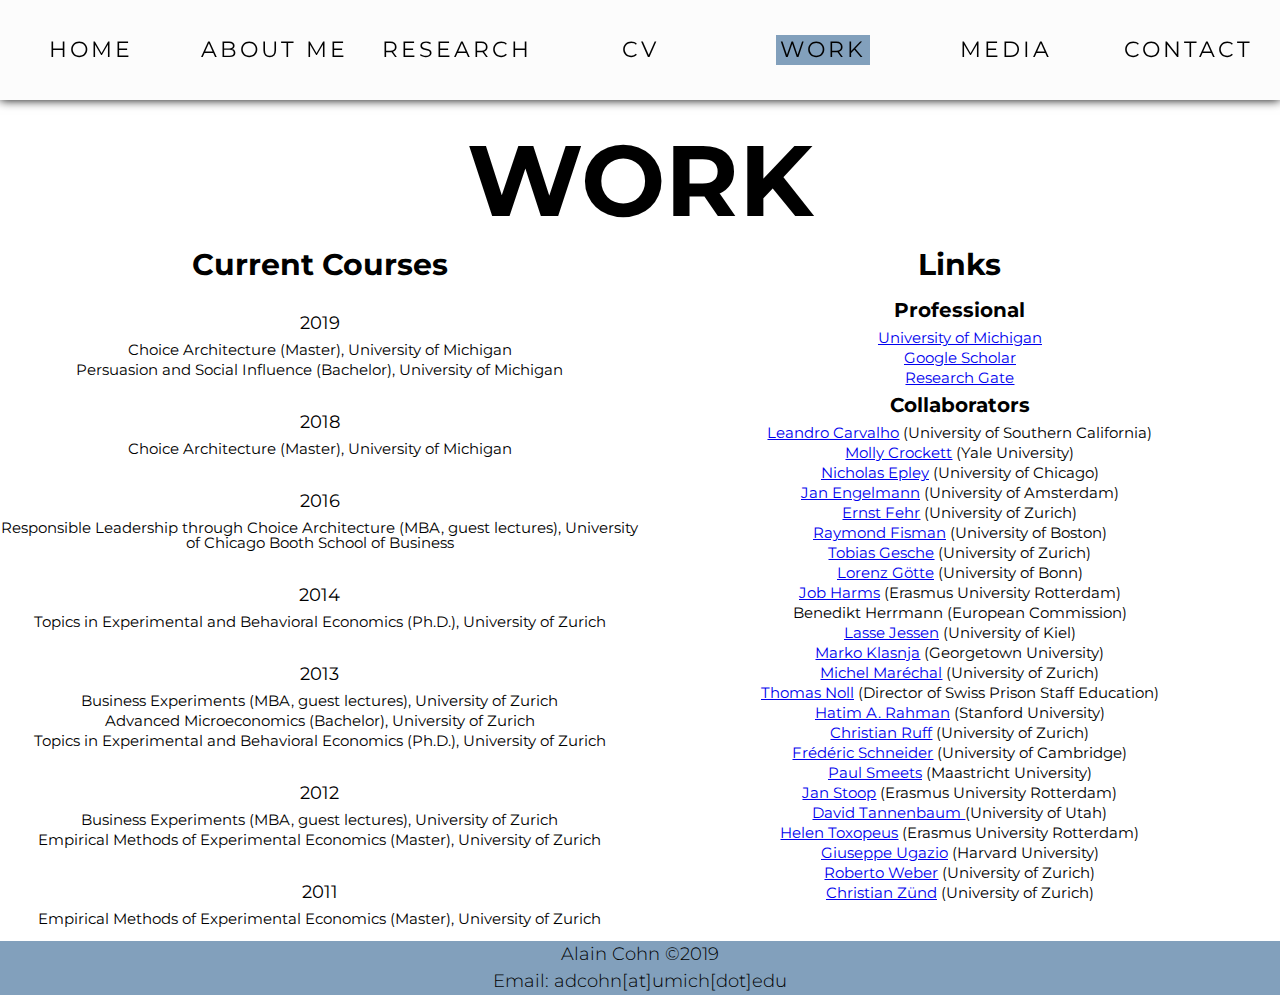
<file: work.html>
<!DOCTYPE html>
<html lang="en">
  <head>
    <meta charset="UTF-8" />
    <meta name="viewport" content="width=device-width, initial-scale=1" />
    <link
      rel="stylesheet"
      href="https://use.fontawesome.com/releases/v5.8.2/css/all.css"
      integrity="sha384-oS3vJWv+0UjzBfQzYUhtDYW+Pj2yciDJxpsK1OYPAYjqT085Qq/1cq5FLXAZQ7Ay"
      crossorigin="anonymous"
    />
    <link
      href="https://fonts.googleapis.com/css?family=Staatliches&display=swap"
      rel="stylesheet"
    />
    <link
      href="https://fonts.googleapis.com/css?family=Open+Sans&display=swap"
      rel="stylesheet"
    />
    <link
      href="https://fonts.googleapis.com/css?family=Montserrat&display=swap"
      rel="stylesheet"
    />
    <link
      href="https://fonts.googleapis.com/css?family=Abel&display=swap"
      rel="stylesheet"
    />
    <title>Alain Cohn</title>
    <link rel="stylesheet" type="text/css" href="html5reset.css" />
    <link rel="stylesheet" type="text/css" href="style.css" />

  </head>

  <body>
    <a class="skip-main" href="#maincontent" >Skip to main content</a>
    <div id="page-container">
      <div id="content-wrap">
        <div role = "main">
            <div class="desktop-nav">
                <div class="container full-height no-margin full-width">
                 
                  <nav class="nav">
                  
                    <ul class="nav-links">
                      <li class="no-mobile">
                        <a class="hvr-fade "  href="index.html"
                          >Home</a
                        >
                      </li>
                      <li class="no-desktop">
                        <a class=" zero-opacity" href="index.html">Home</a>
                      </li>
                      <li class="no-desktop">
                        <a class=" close hvr-fade " href="index.html">Home</a>
                      </li>
                      <li><a class="close1 hvr-fade" href="index.html#about">About Me</a></li>
                      <li><a class="close1 hvr-fade" href="research.html">Research</a></li>
                      <li><a class="close2 hvr-fade" href="CV.html">CV</a></li>
                      <li>
                        <a class="close3 hvr-fade active-page" href="work.html">Work</a>
                      </li>
                      <li>
                        <a class="close3 hvr-fade" href="media.html">Media</a>
                      </li>
                        <li>
                          <a class="close3 hvr-fade" href="contact.html">Contact</a>
                        </li>
                     
                      <li class="no-desktop">
                        <a class=" zero-opacity" href="index.html">Home</a>
                      </li>
                      <li class="desktop-icons desktop-none">
                        <div class="icons">
                         
                        </div>
                      </li>
                    </ul>
                    <div class="burger">
                      <div class="line1"></div>
                      <div class="line2"></div>
                      <div class="line3"></div>
                    </div>
                    
                  </nav>
                </div>
              </div>
      
              <div id = "maincontent" class="large-web-banner full-height">
                <h1 class = "alainmaintextwork main-text black">Work</h1>
                        <div class="no-grid">
                              <div class="full-width-grid">
                                <div class=" secondcol black">
                                  <h2 class="title">Links</h2>
                                  <h3 class="subtitle">Professional</h3>
                                <ul class="worktext">
                                       <li id="h.p_ID_34" class="TYR86d zfr3Q">
                                           <a class="dhtgD aw5Odc" href="https://www.google.com/url?q=https%3A%2F%2Fwww.si.umich.edu%2Fpeople%2Falain-cohn&amp;sa=D&amp;sntz=1&amp;usg=AFQjCNEnkTbUGODe79u8xCv4jQM52uWJJw" target="_blank">University of Michigan</a></li><li id="h.p_ID_36" class="TYR86d zfr3Q"><a class="dhtgD aw5Odc" href="http://scholar.google.com/citations?user=WaIlibcAAAAJ&amp;hl=en" target="_blank">Google Scholar</a></li><li id="h.p_ID_38" class="TYR86d zfr3Q"><a class="dhtgD aw5Odc" href="https://www.google.com/url?q=https%3A%2F%2Fwww.researchgate.net%2Fprofile%2FAlain_Cohn%2F&amp;sa=D&amp;sntz=1&amp;usg=AFQjCNGTK3C7K2CTMh2OCKKHXqvQb4UCew" target="_blank">Research Gate</a>
                                      </li>
                                </ul>
                                <h3 class="subtitle">Collaborators</h3>
                                <ul class="n8H08c UVNKR worktext" ><li id="h.p_ID_42" class="TYR86d zfr3Q"><a class="dhtgD aw5Odc" href="https://www.google.com/url?q=https%3A%2F%2Fcesr.usc.edu%2Fpeople%2Fstaff%2Flcarvalh&amp;sa=D&amp;sntz=1&amp;usg=AFQjCNH5vIxi5GbIEqgx7514Fe_2yJXvEA" target="_blank">Leandro Carvalho</a> (University of Southern California)</li><li id="h.p_UoB7iDqY9g_c" class="TYR86d zfr3Q"><a class="dhtgD aw5Odc" href="http://www.google.com/url?q=http%3A%2F%2Fwww.crockettlab.org%2F&amp;sa=D&amp;sntz=1&amp;usg=AFQjCNHl_gWWLSfwBzBdJ1r0s5rhm4dSVg" target="_blank">Molly Crockett</a> (Yale University)</li><li id="h.p_ID_44" class="TYR86d zfr3Q"><a class="dhtgD aw5Odc" href="http://www.google.com/url?q=http%3A%2F%2Ffaculty.chicagobooth.edu%2Fnicholas.epley%2F&amp;sa=D&amp;sntz=1&amp;usg=AFQjCNGVoHxned__fR0xihdssR97p0k2kg" target="_blank">Nicholas Epley</a> (University of Chicago)</li><li id="h.p_ID_46" class="TYR86d zfr3Q"><a class="dhtgD aw5Odc" href="http://www.google.com/url?q=http%3A%2F%2Fneuro-economics.net%2F&amp;sa=D&amp;sntz=1&amp;usg=AFQjCNF6M2LFBD3o3b6n3w_rNT-B-zDFRA" target="_blank">Jan Engelmann</a> (University of Amsterdam)</li><li id="h.p_ID_48" class="TYR86d zfr3Q"><a class="dhtgD aw5Odc" href="http://www.google.com/url?q=http%3A%2F%2Fwww.econ.uzh.ch%2Ffaculty%2Ffehr.html&amp;sa=D&amp;sntz=1&amp;usg=AFQjCNEqZsO6mobtyqvJJYQ_NlCrcu4W1A" target="_blank">Ernst Fehr</a> (University of Zurich)</li><li id="h.p_P4-erL0Q-VV1" class="TYR86d zfr3Q"><a class="dhtgD aw5Odc" href="https://www.google.com/url?q=https%3A%2F%2Fsites.bu.edu%2Ffisman%2F&amp;sa=D&amp;sntz=1&amp;usg=AFQjCNHaGZvx2bFUvNx-FHrjiAeS1S7saA" target="_blank">Raymond Fisman</a> (University of Boston)</li><li id="h.p_ID_50" class="TYR86d zfr3Q"><a class="dhtgD aw5Odc" href="https://www.google.com/url?q=https%3A%2F%2Fowa.chicagobooth.edu%2Fowa%2Fredir.aspx%3FC%3DA0i6ar3Mjx6ezMOPUQTKmFqU30spv6puVbQe-AWsLhz0KFtxXyjUCA..%26URL%3Dhttp%253a%252f%252ftobiasgesche.weebly.com&amp;sa=D&amp;sntz=1&amp;usg=AFQjCNHR6KOsQ1yzMZi_Mn25_mnAV1baKw" target="_blank">Tobias Gesche</a> (University of Zurich)</li><li id="h.p_ID_52" class="TYR86d zfr3Q"><a class="dhtgD aw5Odc" href="https://www.google.com/url?q=https%3A%2F%2Fwww.iame.uni-bonn.de%2Fpeople%2Florenz-goette&amp;sa=D&amp;sntz=1&amp;usg=AFQjCNHb2j-hJJ8xnJqHMRdTV3EiNHCoUw" target="_blank">Lorenz Götte</a> (University of Bonn)</li><li id="h.p_ID_54" class="TYR86d zfr3Q"><a class="dhtgD aw5Odc" href="http://www.google.com/url?q=http%3A%2F%2Feur.academia.edu%2FJobHarms&amp;sa=D&amp;sntz=1&amp;usg=AFQjCNEVkIRD6JcxWtQZNccSHEVapQPqMg" target="_blank">Job Harms</a> (Erasmus University Rotterdam) </li><li id="h.p_ID_56" class="TYR86d zfr3Q">Benedikt Herrmann (European Commission)</li><li id="h.p_ID_58" class="TYR86d zfr3Q"><a class="dhtgD aw5Odc" href="http://www.google.com/url?q=http%3A%2F%2Fsites.google.com%2Fsite%2Flassejjessen%2Fcv&amp;sa=D&amp;sntz=1&amp;usg=AFQjCNEFg8_Qb9Ryi6X7eME2jcOGBf2_LQ" target="_blank">Lasse Jessen</a> (University of Kiel)</li><li id="h.p_SJQQRUVG9yFf" class="TYR86d zfr3Q"><a class="dhtgD aw5Odc" href="http://www.google.com/url?q=http%3A%2F%2Fmarkoklasnja.com%2Fresearch.html&amp;sa=D&amp;sntz=1&amp;usg=AFQjCNEXC5k-ftilzpzG9uZvnzIrCJoXwQ" target="_blank">Marko Klasnja</a> (Georgetown University)</li><li id="h.p_ID_60" class="TYR86d zfr3Q"><a class="dhtgD aw5Odc" href="http://www.google.com/url?q=http%3A%2F%2Fmichelmarechal.com%2F&amp;sa=D&amp;sntz=1&amp;usg=AFQjCNGCYp8a34NjCDFdIGgvwDdxdC9EMA" target="_blank">Michel Maréchal</a> (University of Zurich)</li><li id="h.p_ID_66" class="TYR86d zfr3Q"><a class="dhtgD aw5Odc" href="https://www.google.com/url?q=https%3A%2F%2Fwww.prison.ch%2Fde%2Fsaz%2Fueber-uns%2Fteam%2Fthomas-noll&amp;sa=D&amp;sntz=1&amp;usg=AFQjCNE7l8CtNfTIcyUm10UMxGqbB_AFqw" target="_blank">Thomas Noll</a> (Director of Swiss Prison Staff Education)</li><li id="h.p_oSmEo94C9LJm" class="TYR86d zfr3Q"><a class="dhtgD aw5Odc" href="https://www.google.com/url?q=https%3A%2F%2Fprofiles.stanford.edu%2Fhatimr%3FreleaseVersion%3D7.9.0&amp;sa=D&amp;sntz=1&amp;usg=AFQjCNG4SUAdnxQRsMmF62oUQCmZ19AJ3A" target="_blank">Hatim A. Rahman</a> (Stanford University)</li><li id="h.p_ID_70" class="TYR86d zfr3Q"><a class="dhtgD aw5Odc" href="http://www.google.com/url?q=http%3A%2F%2Fwww.econ.uzh.ch%2Ffaculty%2Fruff.html&amp;sa=D&amp;sntz=1&amp;usg=AFQjCNGCX06etfNn5DL1vk5B5a9VoIaqzw" target="_blank">Christian Ruff</a> (University of Zurich)</li><li id="h.p_ID_72" class="TYR86d zfr3Q"><a class="dhtgD aw5Odc" href="https://www.google.com/url?q=https%3A%2F%2Ffredericgschneider.com%2F&amp;sa=D&amp;sntz=1&amp;usg=AFQjCNHhCUj5GQ5dJBxt1NujItJ9-S7E8Q" target="_blank">Frédéric Schneider</a> (University of Cambridge)</li><li id="h.p_ID_74" class="TYR86d zfr3Q"><a class="dhtgD aw5Odc" href="http://www.google.com/url?q=http%3A%2F%2Fwww.paulsmeets.eu%2F&amp;sa=D&amp;sntz=1&amp;usg=AFQjCNGNwXR3b2eK4ncfeuNyCkwx5JDsOg" target="_blank">Paul Smeets</a> (Maastricht University)</li><li id="h.p_iR3FhCOz9WVZ" class="TYR86d zfr3Q"><a class="dhtgD aw5Odc" href="https://www.google.com/url?q=https%3A%2F%2Fpersonal.eur.nl%2Fstoop%2F&amp;sa=D&amp;sntz=1&amp;usg=AFQjCNEEBv6caI5BghxnG2ZxnibJLtQ6PQ" target="_blank">Jan Stoop</a> (Erasmus University Rotterdam)</li><li id="h.p_ID_76" class="TYR86d zfr3Q"><a class="dhtgD aw5Odc" href="http://www.google.com/url?q=http%3A%2F%2Feccles.utah.edu%2Fteam%2Fdavid-r-tannenbaum%2F&amp;sa=D&amp;sntz=1&amp;usg=AFQjCNFaMPW8V5V4wy2OlxXq5xg-8ZuepQ" target="_blank">David Tannenbaum </a>(University of Utah)</li><li id="h.p_ID_80" class="TYR86d zfr3Q"><a class="dhtgD aw5Odc" href="http://www.google.com/url?q=http%3A%2F%2Fwww.neweconomics.nl%2F&amp;sa=D&amp;sntz=1&amp;usg=AFQjCNH5tYyoFYsFDtsplZwK9jGxeBAeLg" target="_blank">Helen Toxopeus</a> (Erasmus University Rotterdam)</li><li id="h.p_ID_84" class="TYR86d zfr3Q"><a class="dhtgD aw5Odc" href="http://www.google.com/url?q=http%3A%2F%2Fcushmanlab.fas.harvard.edu%2Fpeople.php&amp;sa=D&amp;sntz=1&amp;usg=AFQjCNE722v5n84FGwvU7SDX9L3S4ejpqA" target="_blank">Giuseppe Ugazio</a> (Harvard University)</li><li id="h.p_ID_86" class="TYR86d zfr3Q"><a class="dhtgD aw5Odc" href="http://www.google.com/url?q=http%3A%2F%2Fwww.robertoweber.com%2F&amp;sa=D&amp;sntz=1&amp;usg=AFQjCNEyPsjuNikHzX5ygvIQRurXYPz3iw" target="_blank">Roberto Weber</a> (University of Zurich)</li><li id="h.p_ID_88" class="TYR86d zfr3Q"><a class="dhtgD aw5Odc" href="http://www.google.com/url?q=http%3A%2F%2Fwww.econ.uzh.ch%2Fen%2Fpeople%2Fgraduatestudents%2Fzuend.html&amp;sa=D&amp;sntz=1&amp;usg=AFQjCNEjp4YUHHb-wiUBRAlFDA0FUIqnGw" target="_blank">Christian Zünd</a> (University of Zurich)</li></ul>
                              </div>
                              <div class ="firstcol black">
                                  <h2 class="title">Current Courses</h2>
      
                                  <section id="h.p_yCRCaTb6691n" class="yaqOZd courses" style=""><div class="yaqOZd IFuOkc"></div><div class="mYVXT"><div class="LS81yb VICjCf" tabindex="-1"><div class="hJDwNd-AhqUyc-uQSCkd purZT-AhqUyc-II5mzb pSzOP-AhqUyc-qWD73c JNdkSc"><div class="JNdkSc-SmKAyb"><div class="" ><div class="oKdM2c Kzv0Me"><div id="h.p_H_Nd1iPA691j" class="hJDwNd-AhqUyc-uQSCkd jXK9ad D2fZ2 OjCsFc wHaque GNzUNc"><div class="jXK9ad-SmKAyb"><div class="tyJCtd mGzaTb baZpAe"><p id="h.p_T6H23Yon691l" class="zfr3Q" style="text-align: center;"><strong>2019</strong></p><ul class="n8H08c UVNKR"><li id="h.p_GF62jEKV7JW2" class="TYR86d zfr3Q">Choice Architecture (Master), University of Michigan</li><li id="h.p_CDAPIii47du8" class="TYR86d zfr3Q">Persuasion and Social Influence (Bachelor), University of Michigan</li></ul><p id="h.p_UNuPfAe47u6h" class="zfr3Q"><br></p><p id="h.p_U-1m0Rvz7v9j" class="zfr3Q"><strong>2018</strong></p><ul class="n8H08c UVNKR"><li id="h.p_-oVE1Au27vJV" class="TYR86d zfr3Q">Choice Architecture (Master), University of Michigan</li></ul><p id="h.p_ib8LUMsa7zf-" class="zfr3Q"><br></p><p id="h.p_Bb6wb_Zc70zZ" class="zfr3Q"><strong>2016</strong></p><ul class="n8H08c UVNKR"><li id="h.p_5dnuB2yd71Tw" class="TYR86d zfr3Q">Responsible Leadership through Choice Architecture (MBA, guest lectures), University of Chicago Booth School of Business</li></ul><p id="h.p_tk5p3jnS76QZ" class="zfr3Q"><br></p><p id="h.p_GcusFWdv77e5" class="zfr3Q"><strong>2014</strong></p><ul class="n8H08c UVNKR"><li id="h.p_Dex7tZaO78CC" class="TYR86d zfr3Q">Topics in Experimental and Behavioral Economics (Ph.D.), University of Zurich</li></ul><p id="h.p_Bmg8qhfi8Bt1" class="zfr3Q"><br></p><p id="h.p_HNePcc438B_2" class="zfr3Q"><strong>2013</strong></p><ul class="n8H08c UVNKR"><li id="h.p_6X0fKEaq8ETh" class="TYR86d zfr3Q">Business Experiments (MBA, guest lectures), University of Zurich</li><li id="h.p_lBeQuN4i8E5g" class="TYR86d zfr3Q">Advanced Microeconomics (Bachelor), University of Zurich</li><li id="h.p_tBSvJvV18E5h" class="TYR86d zfr3Q">Topics in Experimental and Behavioral Economics (Ph.D.), University of Zurich</li></ul><p id="h.p_b5tr9kFM8JYX" class="zfr3Q"><br></p><p id="h.p_PCt9PiSy8KNF" class="zfr3Q"><strong>2012</strong></p><ul class="n8H08c UVNKR"><li id="h.p_abfSacD48Ktb" class="TYR86d zfr3Q">Business Experiments (MBA, guest lectures), University of Zurich</li><li id="h.p_fkGMaJDw8N3O" class="TYR86d zfr3Q">Empirical Methods of Experimental Economics (Master), University of Zurich</li></ul><p id="h.p_bXaxmBnF8Qx0" class="zfr3Q"><br></p><p id="h.p_m4E09FTf8Q9h" class="zfr3Q"><strong>2011</strong></p><ul class="n8H08c UVNKR"><li id="h.p__FBF7OAi8RUv" class="TYR86d zfr3Q">Empirical Methods of Experimental Economics (Master), University of Zurich</li></ul></div></div></div></div></div></div></div></div></div></section>
                              </div>
                              </div>
                              
                              
                        </div>
        </div>
        
      </div>
                  <footer role="contentinfo">
                      <p>Alain Cohn      ©2019<br/>
                        Email:      adcohn[at]umich[dot]edu </p>
                </footer>
                
             
              


           
          </div>
        </div>
  

    <script src="https://ajax.googleapis.com/ajax/libs/jquery/3.3.1/jquery.min.js"></script>
    <script type="text/javascript" src="scripts.js"></script>
  </body>
</html>
</file>
<file: style.css>
/*Global styles*/
@font-face {
    font-family: 'Helvetica Neue LT Pro 75 Bold';
    font-style: normal;
    font-weight: normal;
    src:url('HelveticaNeueLTPro-Bd.woff') format('woff');
    }
*,
*::before,
*::after{
    margin: 0;
    padding:0;
    box-sizing:border-box; 
    scroll-behavior:smooth;
}
a.skip-main {
    color: white;
    background-color:black;
    left:-999rem;
    position:absolute;
    top:auto;
    font-size:3rem;
    width: 30%;
    height:auto;
    overflow:hidden;
    z-index:999;
    margin: 10px 35%;
    padding:5px;
    border-radius: 15px;
    border:4px solid yellow;
    text-align:center;
  }
  .relative{
      position:relative;
  }
  a.skip-main:focus, a.skip-main:active {
    
    left: auto;
    top: auto;
    
    height: auto;
    overflow:auto;
    
   
    z-index:999;
  }
html{
    font-size: 62.5%;
    font-family: var(--main-font-family);
    scroll-behavior: smooth;
    overflow-x: hidden; 
    height:100%;
    min-height:100%;
    margin:0;
    padding:0;
    
}
.contact-h1{
    font-size:3rem;
}
.contact-h2{
    font-size:2rem;
}
body{
  background-color:white;
  
    overflow-x: hidden;
    
    height:100%;
    margin:0;
    padding:0;

    
}

.skip a{
    background: white;
    left: 0;
    padding: 6px;
    position: absolute; 
    top: -40px; 
    -webkit-transition: top 1s ease-out;
    transition: top 1s ease-out;
    z-index: 1;
  }
  
  .skip a:focus{
    position: absolute;
    left: 0;
    top: 0;
    -webkit-transition: top .1s ease-in;
    transition: top .1s ease-in;
  }


#page-container{
    position: absolute;
    height:100%;
    width: 100%;
}
#content-wrap{
    padding-bottom: 2.5rem;
    width: 100%;
    margin: auto;
}
:root{
    --main-white: #FEFDFF;
    --main-black:#000000;
    --main-font-dark-grey: #4d4d4d; 
    --main-footer-bg-color: #141414;
    --main-color-1: #82A0BC;
    --main-color-2: #FBFF28;
    --main-color-3: #E25D47;
    --main-font-family:  'Montserrat', sans-serif;


}
section{
    padding: 1rem 0;
}
p{
    line-height: 1.5;
    font-size: 1.8rem;
    font-weight:300;
   
    font-family: var(--main-font-family);
}

/*Reusable classes*/
.buy-button{
    box-shadow: 0;
    margin-bottom:0;
}
.container{
    max-width: 90vw;
    width:90%;
    margin: 0 auto;
    padding-bottom: 2rem;
    padding-top: 2rem;
    text-align: center;
 

  

}
body::-webkit-scrollbar { 
    width: 0 !important;
    -ms-overflow-style: none; }
.zero-opacity{
    opacity: 0;
}
/*Header*/
.shoppingcart-nav{
  
    width:100%;
    padding-bottom: 2rem;
    display:block;
    background-color: rgba(0,0,0,.7);
}
.banner{
    width: 100%;
    height: 20%;
    background-size: auto;
 
    
}
footer{
    grid-row-start:3;
    grid-column-start:1;
    grid-column-end:4;
    color:black;
    background-color:var(--main-color-1);
    text-align:center;
    bottom:0px;
    width:100%;
  
}
.mobile-banner{
    height: auto;
    width: 100%;
    
    display:block;
    position:relative;
    object-fit: cover;
    border-top: solid 2px white;
    border-bottom: solid 2px white;
}
.icons{
    display: flex;

    flex-direction: row;
    justify-content: space-around;
    letter-spacing: 1rem;
   padding: 1rem 0;

    
}


/*Header - Nav Toggle*/

/*Header - Nav*/
.nav-container{
    height:90vh;
    display:flex;
    flex-direction:column;
    justify-content:space-around;
}
nav{

    display: flex;
    justify-content: space-around;
    align-items: center;
    min-height: 4vh;
    font-family: var(--main-font-family);
    text-transform: uppercase;
    height: 100%;
    

}
.no-mobile{
    display:none;
}
.nav-links{
 
    z-index:100;
    display:flex;
    
    flex-direction: column;
    align-items: center;
    justify-content: space-around;
    width: 100vw;
    position: absolute;
    left: 0px;
    height: 100vh;
    top: 0vh;
    background-color:rgb(26, 27, 27);
    transform: translateY(-100vh);
    transition: transform 200ms ease-in;
    height: 100%;
    
}
.nav-links li{
    opacity: 0;
    width:100%;
    list-style: none;
}
.nav-links a{
    color: black;
    text-decoration: none;
    letter-spacing: 3px;
    font-size:2.5rem;
 
}

.icons a{
   
    letter-spacing: 5%;
    margin-left: 5%;
    cursor: pointer;
   
}
.icons a i{
    color:white;
    font-size:2.5rem;
   
}
.burger{
    z-index: 120;
    display:block;
    cursor: pointer;

    
    
}
.alignright{
    text-align:right;
}

.burger div{
    width: 25px;
    height: 2px;
    background-color:var(--main-color-1);
    margin:5px;
    transition: all 0.4s ease;
}
.burger-active{
    position:fixed;
}

.nav-active{
    transform: translateY(0%);
    position:absolute;
    overflow: hidden;

}
li{
    margin: 5px 0;
    padding: 0;
}
@keyframes navLinkFade{
    from{
        opacity: 0;
        transform: translateY(-50px);
    } 
    to{
        opacity: 1;
        transform: translateY(0px);
    }
}
.toggle .line1{
    transform: rotate(-45deg) translate(-4px,6px);
}
.toggle .line2{
    opacity:0;
}
.toggle .line3{
    transform: rotate(45deg) translate(-4px,-6px);
}
/*Header - Main Text*/
/*Section - banner*/
.shopcart{
    font-size: 2rem;
    right:2rem;
    color:white;
}
/*Section - merch*/
.tshirt:hover{
    
    cursor:default;
}
.main-text{
    font-size:6rem;
    color:white;
    
    text-transform:uppercase;

}
.grid{
    display: grid;
    
    grid-template-columns: repeat(auto-fit, minmax(250px, 1fr));    
    padding:2rem;
    grid-gap: 5rem;

    
}
.alainmaintext{
    text-align:Center;
    margin-top:auto;
    margin-bottom:auto;
    grid-row-start:2;
    grid-column-start:1;
    grid-column-end:3;
    color:black;
    
}
.secondcol{
    grid-column-start:2;
    grid-row-start:1;
    grid-row-end:3;
    text-align:center;
  
}
.firstcol{
    grid-column-start:1;
   
    grid-row-start:1;
    text-align:center;
    list-style:none;
}
.worktext{
    font-size:1.5rem;
    list-style:none;
}
.alainmaintextwork{
    text-align:Center;
    margin-top:auto;
    padding-top:3rem;
    margin-bottom:auto;
    grid-row-start:1;
    grid-column-start:2;
    color:black;
    
}
.courses{
    font-size:1.5rem;
}
#aboutmetext{
  color:white;
    padding:3rem;
    font-size:2rem;
    margin:0;
   
}
.title{
    margin-top:2rem;
    margin-bottom:2rem;
    font-size:3rem;
}
.grid{
    display:Grid;
}
.subtitle{
    margin-top:1rem;
    margin-bottom:1rem;
    font-size:2rem;
}
.news{
  text-align:left;
  grid-row-start:3;
  margin-left:4rem;
  
 
}
.profileimage{
      margin-right:4rem;
    position:relative;
    grid-row-start:3;
}

.grid div{
    overflow: hidden;
    margin-bottom:5rem;
    margin:auto;

   
}

.grid div div{
    box-shadow: 0 0 0;

    margin:auto;
}
#merch1{
    padding-top:0;
    cursor:default;
}
.img{
    background: linear-gradient(to bottom right , #D14311, #E25D47 );
    padding:1rem;
    
}
.img:hover{
    background:linear-gradient(to bottom right, rgb(226, 226, 226),white);
}
.img img{
  max-width:300px;
  width: 100%;
  height: 100%;
  object-fit:cover;
}


.copyright{
    color:white;
    display: flex; 
    
    align-items: center;
    justify-content: center;
    flex-direction: row;
}
.web-banner{
    display:none;
}
.zero-width{
    width:0;
}
.zero-height{
    height:0px;
}

.tee-text{
    font-size: 1.5rem;
    color: white;
    background: rgba(0,0,0,.5);
    font-weight:bold;
    text-transform:uppercase;
}
em{
    font-style: italic;
    
    color:#D14311;
}
a.active-page
{
  background-color:var(--main-color-1);
}
#custom-font-1{
    font-style: italic;
    
   
    text-transform:uppercase;
    font-size:6rem;
}
.contact-info{
    
    line-height:5rem;
  }   

@media (min-width: 510px) {
    .mobile-banner{
        display:none;
    }
    
    .web-banner{
        height: 20vh;
        width:100%;
        display: block;
        position: relative;
        object-fit: cover; 
        border-top: solid 2px white;
    border-bottom: solid 2px white;
    }
    .nav-links a{
       
        font-size: 2.2rem;
    }
    .hvr-fade {
        display: inline-block;
        vertical-align: middle;
        -webkit-transform: perspective(1px) translateZ(0);
        transform: perspective(1px) translateZ(0);
        box-shadow: 0 0 1px rgba(0, 0, 0, 0);
        border:4px transparent solid;
        -webkit-transition-duration: 0.3s;
        transition-duration: 0.3s;
        -webkit-transition-property: color, background-color;
        transition-property: color, background-color;
      }
      .hvr-fade:hover, .hvr-fade:focus, .hvr-fade:active {
        background-color:var(--main-color-1);
        color: white;
      }
    
    .full-width{
        min-width:100%;
    }
    
}
.about-text{
    font-size:2rem;
    color:white;

}
.about-textbox{
    height:100%;
    border:2px white solid;
    text-align:center;
    
}
em{
    color:black;
    
}
.eightypercent-height{
    height:50vh;
}
@media (max-width: 799px){
    .nav-links a{
        color: white;
     
    }
    .innergrid-contact{
    margin-left:auto;
    margin-right:auto;
    text-align:center;
    }
    .title-b{
        text-align: left;
        font-weight: bold;
        font-style: italic;
    }

    .articles{
        margin-top: 20px;
        padding-bottom: 10px;
        margin-bottom: 30px;
        display: block;
        width: 100vw; 
        background: var(--main-color-1);
    }

    .articles2{
        padding-bottom: 10px;
        margin-bottom: 30px;
        display: block;
        width: 100vw; 
        background: var(--main-color-1);
    }

    .articles3{
        padding-bottom: 10px;
        margin-bottom: 30px;
        display: block;
        width: 100vw; 
        background: var(--main-color-1);
    }

    .podcasts{
        margin-bottom: 20px;
        display: inline-block;
        width: 100vw; 
        background: var(--main-color-1);
    }

    .medialinks li{
        list-style-type: none;
        text-align: left;
        margin: 10px 10px;
    }

    .medialinks a{
        color: black;
    }

    .video{
        display: block;
        padding: 20px 0px 20px 0px;
    }
    
    
    .youtubevideo{
        border: 10px solid var(--main-color-1);
        height: 50vh;
        width: 100vw;
    }
    .iframe-container{ /* cv */
        display: none;
    }


    .download-link{
        width: 50vw;
        font-size: 20px;
        padding: 20px;
        margin-right:auto;
        margin-left:auto;
        text-align:center;
    }

    .download-link a{
        color: black;
    }

    .image{
        margin-left:auto;
        margin-right:auto;
        width: 95vw;
        border: 5px solid black;
        overflow: hidden;
    }

    .cvimg{
        width: 95vw;
    }
    body{
        background-color:white;
        z-index: 200;
        background-size: cover;
        display: grid;
        background-repeat: no-repeat;
        background-position: center;
    }
    .html-active {
        margin: 0; 
        height: 100%; 
        overflow: hidden;
    }
    .body-active{
        margin: 0;
        height: 100%;
        overflow:hidden;
    
    
    }
    #aboutmetext{
        color:black;
         
      }
    .mobile-white{
        color:black;
    }
    .mobile-font{
        font-size:2rem;
    }
  
    .mobilenoright{
        text-align:center;
        margin-right:0;
    }
    .shoppingcart-nav{
        
        background-color: rgba(0,0,0,0);
    }
}
@media (min-width: 800px) {
    .main-text{
        font-size:10rem;
        color:white;
        
        text-transform:uppercase;
    
    }
    
    
    
    .contact-info{
        grid-column-start:2;
        padding-left:10rem;
        line-height:5rem;
      }   
  
    .contact-image{
        width: 100%;
    
        
        overflow: hidden;
        margin-left: auto;
        margin-right: auto;
      }
    
    
    .contact-logistics{
        grid-column-start: 1;
        text-align:right;
        padding-right:10rem;
    }
    .title-b{
       
        text-align: left;
        font-weight: bold;
        font-style: italic;
    
}
    .innergrid-contact{
        grid-row-start:2;
        grid-column-start:1;
        grid-column-end:4;
        display:Grid;
    }
    
    .note{
        grid-column-start: 2;
        grid-column-end: span 1;
        grid-row-start: 5;
        grid-row-end: span 1
    }
    

    .articles{
        grid-column-end:2;
        width: 40vw; 
        
        background: var(--main-color-1);
        margin: 10px;
        box-shadow: 10px 10px 5px grey;
        vertical-align: top;
    }

    .articles2{
        grid-column-start:2;
        display: inline-block;
    
        background: var(--main-color-1);
        margin: 10px;
        box-shadow: 10px 10px 5px grey;
        vertical-align: top;
    }

    .articles3{
        grid-row-start:2;
       
        width: 40vw; 
        background: var(--main-color-1);
        margin: 10px;
        box-shadow: 10px 10px 5px grey;
        vertical-align: top;
    }

    .podcasts{
        grid-row-start:2;
 
        width: 40vw; 
        
        background: var(--main-color-1);
        margin: 10px;
        box-shadow: 10px 10px 5px grey;
        vertical-align: top;
    }

    .medialinks{
        text-align:center;
        grid-row-start:2;
        grid-column-start:1;
        grid-column-end:4;
        display:Grid;
        justify-content:center;
    }
    .medialinks li{
        list-style-type: none;
        text-align: left;
        margin: 10px 20px;
    }

    .medialinks a{
        color: black;
    }

    .video{
        grid-row-start:3;
        grid-column-start:1;
        grid-column-end:3;
        display: block;
        padding: 20px;
    }
    
    
    .youtubevideo{
        border: 10px solid var(--main-color-1);
        width: 60vw;
        height: 80vh;
        box-shadow: 10px 10px 5px grey;
    }
    iframe{ /* cv */
        width: 60vw;
        height: 100vh;
    }

    .iframe-container{ /* cv */
       
        padding: 0px 0px 40px 0px;
        margin-left: auto;
        margin-right: auto;
  
        grid-row-start:2;
        grid-column-start:2;
    }

    .download-link{
        display: none;
    }

    .image{
        display: none;
    }

    .cvimg{
        display: none;
    }
   
    .research h2{
        padding-left:5rem;
    }
    .research ul{
        margin:auto;
        padding:1rem;
        padding-left: 5rem;
    }
    .research{
        grid-row-start: 2;
        grid-column-start:1;
        grid-column-end:4;
        font-size:2rem;
      }
      .research li{
          margin:10px 0;
      }
    .black{
        color:black;
    }
    .no-desktop{
        cursor:none;
        display:none;
    }
    .merch{
        height:100vh;
        display:grid;
    }
    .space-before::before{
        background-color: transparent;
        height: 2rem;
        display: block;
        content: '';
    }
    .no-mobile{
        display:flex;
        
        justify-content:center;
    }

     .icons{
      
        flex-direction:row;
        
        justify-content: center;
    
    }
    .logo{
        
        width:14rem;
       
    }
    .shopcart{
        position:relative;
        padding:2rem;
        margin-top:0rem;
        text-align:right;
        z-index: 150;
        align-self:center;
 
    }
    .align-right{
        right:1rem;
     
    }
    .web-banner{
        display:none;
    }
    
    .large-web-banner{
        background-color:white;
        background-size: cover;
        background-repeat: no-repeat;
    background-position: center;
        height:80vh;
        background-attachment: fixed;
  background-position: center;


    }
    .large-web-gradient{
      
        z-index:200;
        /* background-image: linear-gradient(to bottom,rgba(236, 235, 155, 0.2), rgb(182, 182, 182) ); */
        background-color:white;
        background-size: cover;
        display:grid;
        background-repeat: no-repeat;
        background-position: center;
        height: 80vh;
        
    }
.no-grid{
 margin:auto;
  
    background-size: cover;
    display:Grid;
    background-repeat: no-repeat;
    background-position: center;
    
    grid-template-rows: 15rem;
    grid-template-columns:1fr 1fr 1fr;
}
    
    .full-height{
        height:100%;
    }
    .full-width{
        width:100%;
    }
    .nav-links{
    
        z-index:100;
        display:flex;
        flex-direction: row;
        align-items:center;
        justify-content: space-between;
        width: 100%;
        height:10rem;
        position: relative;
        box-shadow: 0 0 10px black;
    
        top: 0;
        background-color: rgba(252, 252, 252, 0.952);
        transform: translateY(0%);
        transition: transform 300ms ease-out ;
        
    }
    nav{
        align-items:stretch;
    }
     .solid{
        background-color: black;
  

    }
 
    .full-width-grid{
        display:grid;
        grid-column-start:1;
        grid-row-start:1;
        grid-row-end:3;
        grid-column-end:4;
        grid-template-columns:1fr 1fr;
    }
   
    .nav-links li{
        opacity: 1;
        
        list-style: none;
    }
   
    .burger{
        display: none;
    }
    #content-wrap{
        width:100vw;
        height: 100%;
     
        padding:0;
    }
    .between-sec{
        height:10rem;
        background-color:var(--main-color-1);
        -webkit-box-shadow: 0 0 10px black;
        box-shadow: 0 0 10px black;
        /* background-image: linear-gradient(to bottom, rgba(0,0,0,1),transparent); */
        background-size: cover;
        
        background-repeat: no-repeat;
        background-position: center;
    }
 
    .desktop-nav{
        z-index:200;
       
        min-width:100%;
       
    }
    .desktop-nav-about{
        z-index:200;
        min-width:100%;
        height:15rem;
    }
    
    .desktop-height{
        height:95vh;
    }
    .desktop-content{
        margin:0 auto;
        overflow:auto;
        width:100%;
        background-color:black;
    }

 .full-height{
     height:100%;
     margin:0;
     padding:0;
 }
 .no-margin{
     margin:0;
 }

 
 .desktop-none{
     display:none;
 }
 
    
}
</file>
